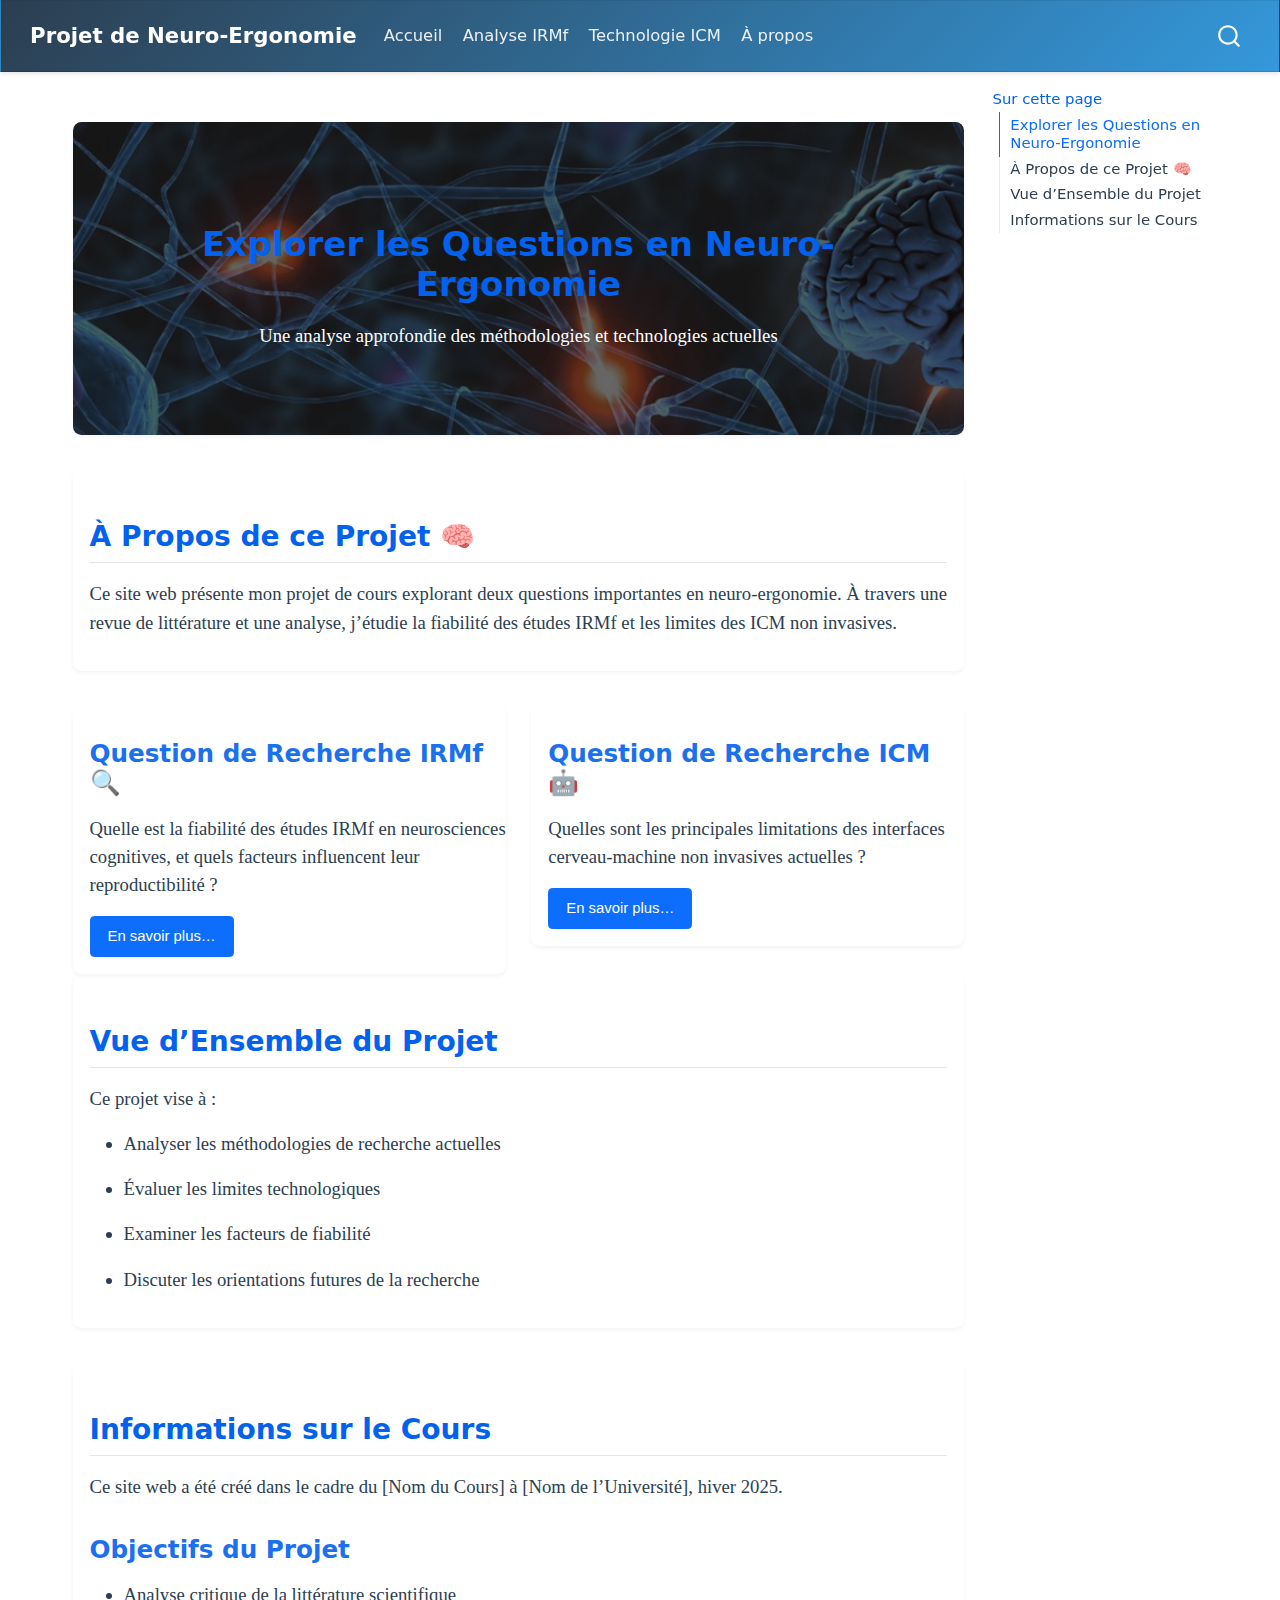
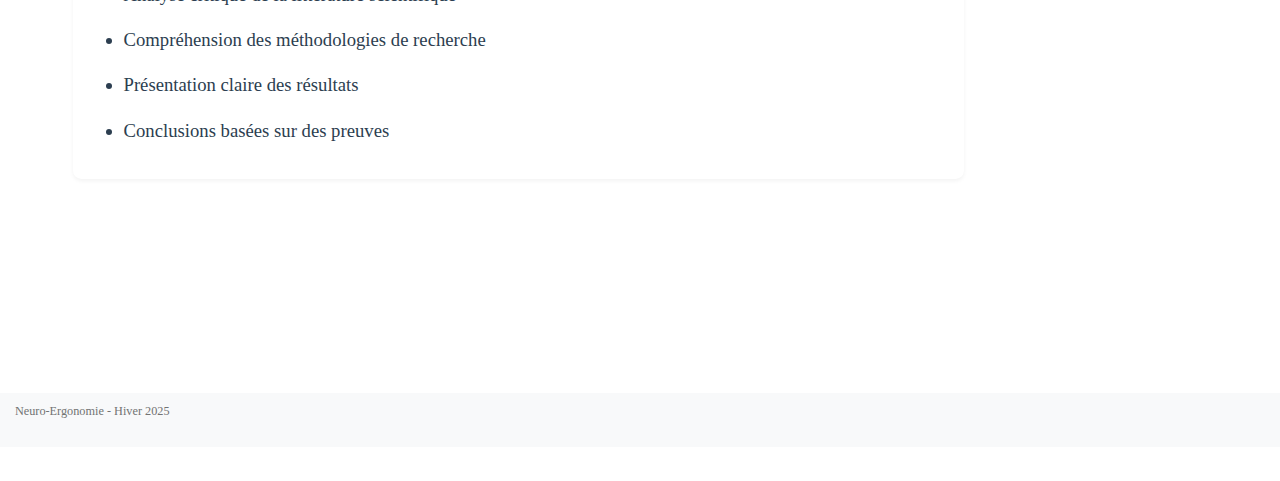
<file: docs/index.html>
<!DOCTYPE html>
<html xmlns="http://www.w3.org/1999/xhtml" lang="fr" xml:lang="fr"><head>

<meta charset="utf-8">
<meta name="generator" content="quarto-1.5.57">

<meta name="viewport" content="width=device-width, initial-scale=1.0, user-scalable=yes">


<title>Questions de Recherche en Neuro-Ergonomie – Projet de Neuro-Ergonomie</title>
<style>
code{white-space: pre-wrap;}
span.smallcaps{font-variant: small-caps;}
div.columns{display: flex; gap: min(4vw, 1.5em);}
div.column{flex: auto; overflow-x: auto;}
div.hanging-indent{margin-left: 1.5em; text-indent: -1.5em;}
ul.task-list{list-style: none;}
ul.task-list li input[type="checkbox"] {
  width: 0.8em;
  margin: 0 0.8em 0.2em -1em; /* quarto-specific, see https://github.com/quarto-dev/quarto-cli/issues/4556 */ 
  vertical-align: middle;
}
</style>


<script src="site_libs/quarto-nav/quarto-nav.js"></script>
<script src="site_libs/quarto-nav/headroom.min.js"></script>
<script src="site_libs/clipboard/clipboard.min.js"></script>
<script src="site_libs/quarto-search/autocomplete.umd.js"></script>
<script src="site_libs/quarto-search/fuse.min.js"></script>
<script src="site_libs/quarto-search/quarto-search.js"></script>
<meta name="quarto:offset" content="./">
<script src="site_libs/quarto-html/quarto.js"></script>
<script src="site_libs/quarto-html/popper.min.js"></script>
<script src="site_libs/quarto-html/tippy.umd.min.js"></script>
<script src="site_libs/quarto-html/anchor.min.js"></script>
<link href="site_libs/quarto-html/tippy.css" rel="stylesheet">
<link href="site_libs/quarto-html/quarto-syntax-highlighting.css" rel="stylesheet" id="quarto-text-highlighting-styles">
<script src="site_libs/bootstrap/bootstrap.min.js"></script>
<link href="site_libs/bootstrap/bootstrap-icons.css" rel="stylesheet">
<link href="site_libs/bootstrap/bootstrap.min.css" rel="stylesheet" id="quarto-bootstrap" data-mode="light">
<script id="quarto-search-options" type="application/json">{
  "location": "navbar",
  "copy-button": false,
  "collapse-after": 3,
  "panel-placement": "end",
  "type": "overlay",
  "limit": 50,
  "keyboard-shortcut": [
    "f",
    "/",
    "s"
  ],
  "show-item-context": false,
  "language": {
    "search-no-results-text": "Pas de résultats",
    "search-matching-documents-text": "documents trouvés",
    "search-copy-link-title": "Copier le lien vers la recherche",
    "search-hide-matches-text": "Cacher les correspondances additionnelles",
    "search-more-match-text": "correspondance de plus dans ce document",
    "search-more-matches-text": "correspondances de plus dans ce document",
    "search-clear-button-title": "Effacer",
    "search-text-placeholder": "",
    "search-detached-cancel-button-title": "Annuler",
    "search-submit-button-title": "Envoyer",
    "search-label": "Recherche"
  }
}</script>


<link rel="stylesheet" href="styles.css">
</head>

<body class="nav-fixed">

<div id="quarto-search-results"></div>
  <header id="quarto-header" class="headroom fixed-top">
    <nav class="navbar navbar-expand-lg " data-bs-theme="dark">
      <div class="navbar-container container-fluid">
      <div class="navbar-brand-container mx-auto">
    <a class="navbar-brand" href="./index.html">
    <span class="navbar-title">Projet de Neuro-Ergonomie</span>
    </a>
  </div>
            <div id="quarto-search" class="" title="Recherche"></div>
          <button class="navbar-toggler" type="button" data-bs-toggle="collapse" data-bs-target="#navbarCollapse" aria-controls="navbarCollapse" role="menu" aria-expanded="false" aria-label="Basculer la navigation" onclick="if (window.quartoToggleHeadroom) { window.quartoToggleHeadroom(); }">
  <span class="navbar-toggler-icon"></span>
</button>
          <div class="collapse navbar-collapse" id="navbarCollapse">
            <ul class="navbar-nav navbar-nav-scroll me-auto">
  <li class="nav-item">
    <a class="nav-link active" href="./index.html" aria-current="page"> 
<span class="menu-text">Accueil</span></a>
  </li>  
  <li class="nav-item">
    <a class="nav-link" href="./fmri-question.html"> 
<span class="menu-text">Analyse IRMf</span></a>
  </li>  
  <li class="nav-item">
    <a class="nav-link" href="./bci-question.html"> 
<span class="menu-text">Technologie ICM</span></a>
  </li>  
  <li class="nav-item">
    <a class="nav-link" href="./about.html"> 
<span class="menu-text">À propos</span></a>
  </li>  
</ul>
          </div> <!-- /navcollapse -->
            <div class="quarto-navbar-tools">
</div>
      </div> <!-- /container-fluid -->
    </nav>
</header>
<!-- content -->
<div id="quarto-content" class="quarto-container page-columns page-rows-contents page-layout-full page-navbar">
<!-- sidebar -->
<!-- margin-sidebar -->
    <div id="quarto-margin-sidebar" class="sidebar margin-sidebar">
        <nav id="TOC" role="doc-toc" class="toc-active">
    <h2 id="toc-title">Sur cette page</h2>
   
  <ul>
  <li><a href="#explorer-les-questions-en-neuro-ergonomie" id="toc-explorer-les-questions-en-neuro-ergonomie" class="nav-link active" data-scroll-target="#explorer-les-questions-en-neuro-ergonomie">Explorer les Questions en Neuro-Ergonomie</a></li>
  <li><a href="#à-propos-de-ce-projet" id="toc-à-propos-de-ce-projet" class="nav-link" data-scroll-target="#à-propos-de-ce-projet">À Propos de ce Projet 🧠</a></li>
  <li><a href="#vue-densemble-du-projet" id="toc-vue-densemble-du-projet" class="nav-link" data-scroll-target="#vue-densemble-du-projet">Vue d’Ensemble du Projet</a></li>
  <li><a href="#informations-sur-le-cours" id="toc-informations-sur-le-cours" class="nav-link" data-scroll-target="#informations-sur-le-cours">Informations sur le Cours</a>
  <ul class="collapse">
  <li><a href="#objectifs-du-projet" id="toc-objectifs-du-projet" class="nav-link" data-scroll-target="#objectifs-du-projet">Objectifs du Projet</a></li>
  </ul></li>
  </ul>
</nav>
    </div>
<!-- main -->
<main class="content column-page-left" id="quarto-document-content">




<p><span class="hidden"><img src="images/brain-banner.jpg" class="img-fluid"></span></p>
<section id="explorer-les-questions-en-neuro-ergonomie" class="level1 content-block" style="background: linear-gradient(rgba(0, 0, 0, 0.6), rgba(0, 0, 0, 0.6)), url('images/brain-banner.jpg'); background-size: cover; color: white; padding: 4rem 2rem; text-align: center; margin-bottom: 2rem;">
<h1>Explorer les Questions en Neuro-Ergonomie</h1>
<p>Une analyse approfondie des méthodologies et technologies actuelles</p>
</section>
<section id="à-propos-de-ce-projet" class="level2 content-block">
<h2 class="anchored" data-anchor-id="à-propos-de-ce-projet">À Propos de ce Projet 🧠</h2>
<p>Ce site web présente mon projet de cours explorant deux questions importantes en neuro-ergonomie. À travers une revue de littérature et une analyse, j’étudie la fiabilité des études IRMf et les limites des ICM non invasives.</p>
</section>
<div class="grid">
<div class="g-col-12 g-col-md-6">
<section id="question-de-recherche-irmf" class="level3 card">
<h3 class="anchored" data-anchor-id="question-de-recherche-irmf">Question de Recherche IRMf 🔍</h3>
<p>Quelle est la fiabilité des études IRMf en neurosciences cognitives, et quels facteurs influencent leur reproductibilité ?</p>
<p><a href="./fmri-question.html" class="btn btn-primary">En savoir plus…</a></p>
</section>
</div>
<div class="g-col-12 g-col-md-6">
<section id="question-de-recherche-icm" class="level3 card">
<h3 class="anchored" data-anchor-id="question-de-recherche-icm">Question de Recherche ICM 🤖</h3>
<p>Quelles sont les principales limitations des interfaces cerveau-machine non invasives actuelles ?</p>
<p><a href="./bci-question.html" class="btn btn-primary">En savoir plus…</a></p>
</section>
</div>
</div>
<section id="vue-densemble-du-projet" class="level2 content-block">
<h2 class="anchored" data-anchor-id="vue-densemble-du-projet">Vue d’Ensemble du Projet</h2>
<p>Ce projet vise à :</p>
<ul>
<li><p>Analyser les méthodologies de recherche actuelles</p></li>
<li><p>Évaluer les limites technologiques</p></li>
<li><p>Examiner les facteurs de fiabilité</p></li>
<li><p>Discuter les orientations futures de la recherche</p></li>
</ul>
</section>
<section id="informations-sur-le-cours" class="level2 content-block">
<h2 class="anchored" data-anchor-id="informations-sur-le-cours">Informations sur le Cours</h2>
<p>Ce site web a été créé dans le cadre du [Nom du Cours] à [Nom de l’Université], hiver 2025.</p>
<section id="objectifs-du-projet" class="level3">
<h3 class="anchored" data-anchor-id="objectifs-du-projet">Objectifs du Projet</h3>
<ul>
<li><p>Analyse critique de la littérature scientifique</p></li>
<li><p>Compréhension des méthodologies de recherche</p></li>
<li><p>Présentation claire des résultats</p></li>
<li><p>Conclusions basées sur des preuves</p></li>
</ul>
</section>
</section>



</main> <!-- /main -->
<script id="quarto-html-after-body" type="application/javascript">
window.document.addEventListener("DOMContentLoaded", function (event) {
  const toggleBodyColorMode = (bsSheetEl) => {
    const mode = bsSheetEl.getAttribute("data-mode");
    const bodyEl = window.document.querySelector("body");
    if (mode === "dark") {
      bodyEl.classList.add("quarto-dark");
      bodyEl.classList.remove("quarto-light");
    } else {
      bodyEl.classList.add("quarto-light");
      bodyEl.classList.remove("quarto-dark");
    }
  }
  const toggleBodyColorPrimary = () => {
    const bsSheetEl = window.document.querySelector("link#quarto-bootstrap");
    if (bsSheetEl) {
      toggleBodyColorMode(bsSheetEl);
    }
  }
  toggleBodyColorPrimary();  
  const icon = "";
  const anchorJS = new window.AnchorJS();
  anchorJS.options = {
    placement: 'right',
    icon: icon
  };
  anchorJS.add('.anchored');
  const isCodeAnnotation = (el) => {
    for (const clz of el.classList) {
      if (clz.startsWith('code-annotation-')) {                     
        return true;
      }
    }
    return false;
  }
  const onCopySuccess = function(e) {
    // button target
    const button = e.trigger;
    // don't keep focus
    button.blur();
    // flash "checked"
    button.classList.add('code-copy-button-checked');
    var currentTitle = button.getAttribute("title");
    button.setAttribute("title", "Copié");
    let tooltip;
    if (window.bootstrap) {
      button.setAttribute("data-bs-toggle", "tooltip");
      button.setAttribute("data-bs-placement", "left");
      button.setAttribute("data-bs-title", "Copié");
      tooltip = new bootstrap.Tooltip(button, 
        { trigger: "manual", 
          customClass: "code-copy-button-tooltip",
          offset: [0, -8]});
      tooltip.show();    
    }
    setTimeout(function() {
      if (tooltip) {
        tooltip.hide();
        button.removeAttribute("data-bs-title");
        button.removeAttribute("data-bs-toggle");
        button.removeAttribute("data-bs-placement");
      }
      button.setAttribute("title", currentTitle);
      button.classList.remove('code-copy-button-checked');
    }, 1000);
    // clear code selection
    e.clearSelection();
  }
  const getTextToCopy = function(trigger) {
      const codeEl = trigger.previousElementSibling.cloneNode(true);
      for (const childEl of codeEl.children) {
        if (isCodeAnnotation(childEl)) {
          childEl.remove();
        }
      }
      return codeEl.innerText;
  }
  const clipboard = new window.ClipboardJS('.code-copy-button:not([data-in-quarto-modal])', {
    text: getTextToCopy
  });
  clipboard.on('success', onCopySuccess);
  if (window.document.getElementById('quarto-embedded-source-code-modal')) {
    // For code content inside modals, clipBoardJS needs to be initialized with a container option
    // TODO: Check when it could be a function (https://github.com/zenorocha/clipboard.js/issues/860)
    const clipboardModal = new window.ClipboardJS('.code-copy-button[data-in-quarto-modal]', {
      text: getTextToCopy,
      container: window.document.getElementById('quarto-embedded-source-code-modal')
    });
    clipboardModal.on('success', onCopySuccess);
  }
    var localhostRegex = new RegExp(/^(?:http|https):\/\/localhost\:?[0-9]*\//);
    var mailtoRegex = new RegExp(/^mailto:/);
      var filterRegex = new RegExp('/' + window.location.host + '/');
    var isInternal = (href) => {
        return filterRegex.test(href) || localhostRegex.test(href) || mailtoRegex.test(href);
    }
    // Inspect non-navigation links and adorn them if external
 	var links = window.document.querySelectorAll('a[href]:not(.nav-link):not(.navbar-brand):not(.toc-action):not(.sidebar-link):not(.sidebar-item-toggle):not(.pagination-link):not(.no-external):not([aria-hidden]):not(.dropdown-item):not(.quarto-navigation-tool):not(.about-link)');
    for (var i=0; i<links.length; i++) {
      const link = links[i];
      if (!isInternal(link.href)) {
        // undo the damage that might have been done by quarto-nav.js in the case of
        // links that we want to consider external
        if (link.dataset.originalHref !== undefined) {
          link.href = link.dataset.originalHref;
        }
      }
    }
  function tippyHover(el, contentFn, onTriggerFn, onUntriggerFn) {
    const config = {
      allowHTML: true,
      maxWidth: 500,
      delay: 100,
      arrow: false,
      appendTo: function(el) {
          return el.parentElement;
      },
      interactive: true,
      interactiveBorder: 10,
      theme: 'quarto',
      placement: 'bottom-start',
    };
    if (contentFn) {
      config.content = contentFn;
    }
    if (onTriggerFn) {
      config.onTrigger = onTriggerFn;
    }
    if (onUntriggerFn) {
      config.onUntrigger = onUntriggerFn;
    }
    window.tippy(el, config); 
  }
  const noterefs = window.document.querySelectorAll('a[role="doc-noteref"]');
  for (var i=0; i<noterefs.length; i++) {
    const ref = noterefs[i];
    tippyHover(ref, function() {
      // use id or data attribute instead here
      let href = ref.getAttribute('data-footnote-href') || ref.getAttribute('href');
      try { href = new URL(href).hash; } catch {}
      const id = href.replace(/^#\/?/, "");
      const note = window.document.getElementById(id);
      if (note) {
        return note.innerHTML;
      } else {
        return "";
      }
    });
  }
  const xrefs = window.document.querySelectorAll('a.quarto-xref');
  const processXRef = (id, note) => {
    // Strip column container classes
    const stripColumnClz = (el) => {
      el.classList.remove("page-full", "page-columns");
      if (el.children) {
        for (const child of el.children) {
          stripColumnClz(child);
        }
      }
    }
    stripColumnClz(note)
    if (id === null || id.startsWith('sec-')) {
      // Special case sections, only their first couple elements
      const container = document.createElement("div");
      if (note.children && note.children.length > 2) {
        container.appendChild(note.children[0].cloneNode(true));
        for (let i = 1; i < note.children.length; i++) {
          const child = note.children[i];
          if (child.tagName === "P" && child.innerText === "") {
            continue;
          } else {
            container.appendChild(child.cloneNode(true));
            break;
          }
        }
        if (window.Quarto?.typesetMath) {
          window.Quarto.typesetMath(container);
        }
        return container.innerHTML
      } else {
        if (window.Quarto?.typesetMath) {
          window.Quarto.typesetMath(note);
        }
        return note.innerHTML;
      }
    } else {
      // Remove any anchor links if they are present
      const anchorLink = note.querySelector('a.anchorjs-link');
      if (anchorLink) {
        anchorLink.remove();
      }
      if (window.Quarto?.typesetMath) {
        window.Quarto.typesetMath(note);
      }
      // TODO in 1.5, we should make sure this works without a callout special case
      if (note.classList.contains("callout")) {
        return note.outerHTML;
      } else {
        return note.innerHTML;
      }
    }
  }
  for (var i=0; i<xrefs.length; i++) {
    const xref = xrefs[i];
    tippyHover(xref, undefined, function(instance) {
      instance.disable();
      let url = xref.getAttribute('href');
      let hash = undefined; 
      if (url.startsWith('#')) {
        hash = url;
      } else {
        try { hash = new URL(url).hash; } catch {}
      }
      if (hash) {
        const id = hash.replace(/^#\/?/, "");
        const note = window.document.getElementById(id);
        if (note !== null) {
          try {
            const html = processXRef(id, note.cloneNode(true));
            instance.setContent(html);
          } finally {
            instance.enable();
            instance.show();
          }
        } else {
          // See if we can fetch this
          fetch(url.split('#')[0])
          .then(res => res.text())
          .then(html => {
            const parser = new DOMParser();
            const htmlDoc = parser.parseFromString(html, "text/html");
            const note = htmlDoc.getElementById(id);
            if (note !== null) {
              const html = processXRef(id, note);
              instance.setContent(html);
            } 
          }).finally(() => {
            instance.enable();
            instance.show();
          });
        }
      } else {
        // See if we can fetch a full url (with no hash to target)
        // This is a special case and we should probably do some content thinning / targeting
        fetch(url)
        .then(res => res.text())
        .then(html => {
          const parser = new DOMParser();
          const htmlDoc = parser.parseFromString(html, "text/html");
          const note = htmlDoc.querySelector('main.content');
          if (note !== null) {
            // This should only happen for chapter cross references
            // (since there is no id in the URL)
            // remove the first header
            if (note.children.length > 0 && note.children[0].tagName === "HEADER") {
              note.children[0].remove();
            }
            const html = processXRef(null, note);
            instance.setContent(html);
          } 
        }).finally(() => {
          instance.enable();
          instance.show();
        });
      }
    }, function(instance) {
    });
  }
      let selectedAnnoteEl;
      const selectorForAnnotation = ( cell, annotation) => {
        let cellAttr = 'data-code-cell="' + cell + '"';
        let lineAttr = 'data-code-annotation="' +  annotation + '"';
        const selector = 'span[' + cellAttr + '][' + lineAttr + ']';
        return selector;
      }
      const selectCodeLines = (annoteEl) => {
        const doc = window.document;
        const targetCell = annoteEl.getAttribute("data-target-cell");
        const targetAnnotation = annoteEl.getAttribute("data-target-annotation");
        const annoteSpan = window.document.querySelector(selectorForAnnotation(targetCell, targetAnnotation));
        const lines = annoteSpan.getAttribute("data-code-lines").split(",");
        const lineIds = lines.map((line) => {
          return targetCell + "-" + line;
        })
        let top = null;
        let height = null;
        let parent = null;
        if (lineIds.length > 0) {
            //compute the position of the single el (top and bottom and make a div)
            const el = window.document.getElementById(lineIds[0]);
            top = el.offsetTop;
            height = el.offsetHeight;
            parent = el.parentElement.parentElement;
          if (lineIds.length > 1) {
            const lastEl = window.document.getElementById(lineIds[lineIds.length - 1]);
            const bottom = lastEl.offsetTop + lastEl.offsetHeight;
            height = bottom - top;
          }
          if (top !== null && height !== null && parent !== null) {
            // cook up a div (if necessary) and position it 
            let div = window.document.getElementById("code-annotation-line-highlight");
            if (div === null) {
              div = window.document.createElement("div");
              div.setAttribute("id", "code-annotation-line-highlight");
              div.style.position = 'absolute';
              parent.appendChild(div);
            }
            div.style.top = top - 2 + "px";
            div.style.height = height + 4 + "px";
            div.style.left = 0;
            let gutterDiv = window.document.getElementById("code-annotation-line-highlight-gutter");
            if (gutterDiv === null) {
              gutterDiv = window.document.createElement("div");
              gutterDiv.setAttribute("id", "code-annotation-line-highlight-gutter");
              gutterDiv.style.position = 'absolute';
              const codeCell = window.document.getElementById(targetCell);
              const gutter = codeCell.querySelector('.code-annotation-gutter');
              gutter.appendChild(gutterDiv);
            }
            gutterDiv.style.top = top - 2 + "px";
            gutterDiv.style.height = height + 4 + "px";
          }
          selectedAnnoteEl = annoteEl;
        }
      };
      const unselectCodeLines = () => {
        const elementsIds = ["code-annotation-line-highlight", "code-annotation-line-highlight-gutter"];
        elementsIds.forEach((elId) => {
          const div = window.document.getElementById(elId);
          if (div) {
            div.remove();
          }
        });
        selectedAnnoteEl = undefined;
      };
        // Handle positioning of the toggle
    window.addEventListener(
      "resize",
      throttle(() => {
        elRect = undefined;
        if (selectedAnnoteEl) {
          selectCodeLines(selectedAnnoteEl);
        }
      }, 10)
    );
    function throttle(fn, ms) {
    let throttle = false;
    let timer;
      return (...args) => {
        if(!throttle) { // first call gets through
            fn.apply(this, args);
            throttle = true;
        } else { // all the others get throttled
            if(timer) clearTimeout(timer); // cancel #2
            timer = setTimeout(() => {
              fn.apply(this, args);
              timer = throttle = false;
            }, ms);
        }
      };
    }
      // Attach click handler to the DT
      const annoteDls = window.document.querySelectorAll('dt[data-target-cell]');
      for (const annoteDlNode of annoteDls) {
        annoteDlNode.addEventListener('click', (event) => {
          const clickedEl = event.target;
          if (clickedEl !== selectedAnnoteEl) {
            unselectCodeLines();
            const activeEl = window.document.querySelector('dt[data-target-cell].code-annotation-active');
            if (activeEl) {
              activeEl.classList.remove('code-annotation-active');
            }
            selectCodeLines(clickedEl);
            clickedEl.classList.add('code-annotation-active');
          } else {
            // Unselect the line
            unselectCodeLines();
            clickedEl.classList.remove('code-annotation-active');
          }
        });
      }
  const findCites = (el) => {
    const parentEl = el.parentElement;
    if (parentEl) {
      const cites = parentEl.dataset.cites;
      if (cites) {
        return {
          el,
          cites: cites.split(' ')
        };
      } else {
        return findCites(el.parentElement)
      }
    } else {
      return undefined;
    }
  };
  var bibliorefs = window.document.querySelectorAll('a[role="doc-biblioref"]');
  for (var i=0; i<bibliorefs.length; i++) {
    const ref = bibliorefs[i];
    const citeInfo = findCites(ref);
    if (citeInfo) {
      tippyHover(citeInfo.el, function() {
        var popup = window.document.createElement('div');
        citeInfo.cites.forEach(function(cite) {
          var citeDiv = window.document.createElement('div');
          citeDiv.classList.add('hanging-indent');
          citeDiv.classList.add('csl-entry');
          var biblioDiv = window.document.getElementById('ref-' + cite);
          if (biblioDiv) {
            citeDiv.innerHTML = biblioDiv.innerHTML;
          }
          popup.appendChild(citeDiv);
        });
        return popup.innerHTML;
      });
    }
  }
});
</script>
</div> <!-- /content -->
<footer class="footer">
  <div class="nav-footer">
    <div class="nav-footer-left">
<p>Neuro-Ergonomie - Hiver 2025</p>
</div>   
    <div class="nav-footer-center">
      &nbsp;
    </div>
    <div class="nav-footer-right">
      &nbsp;
    </div>
  </div>
</footer>




</body></html>
</file>
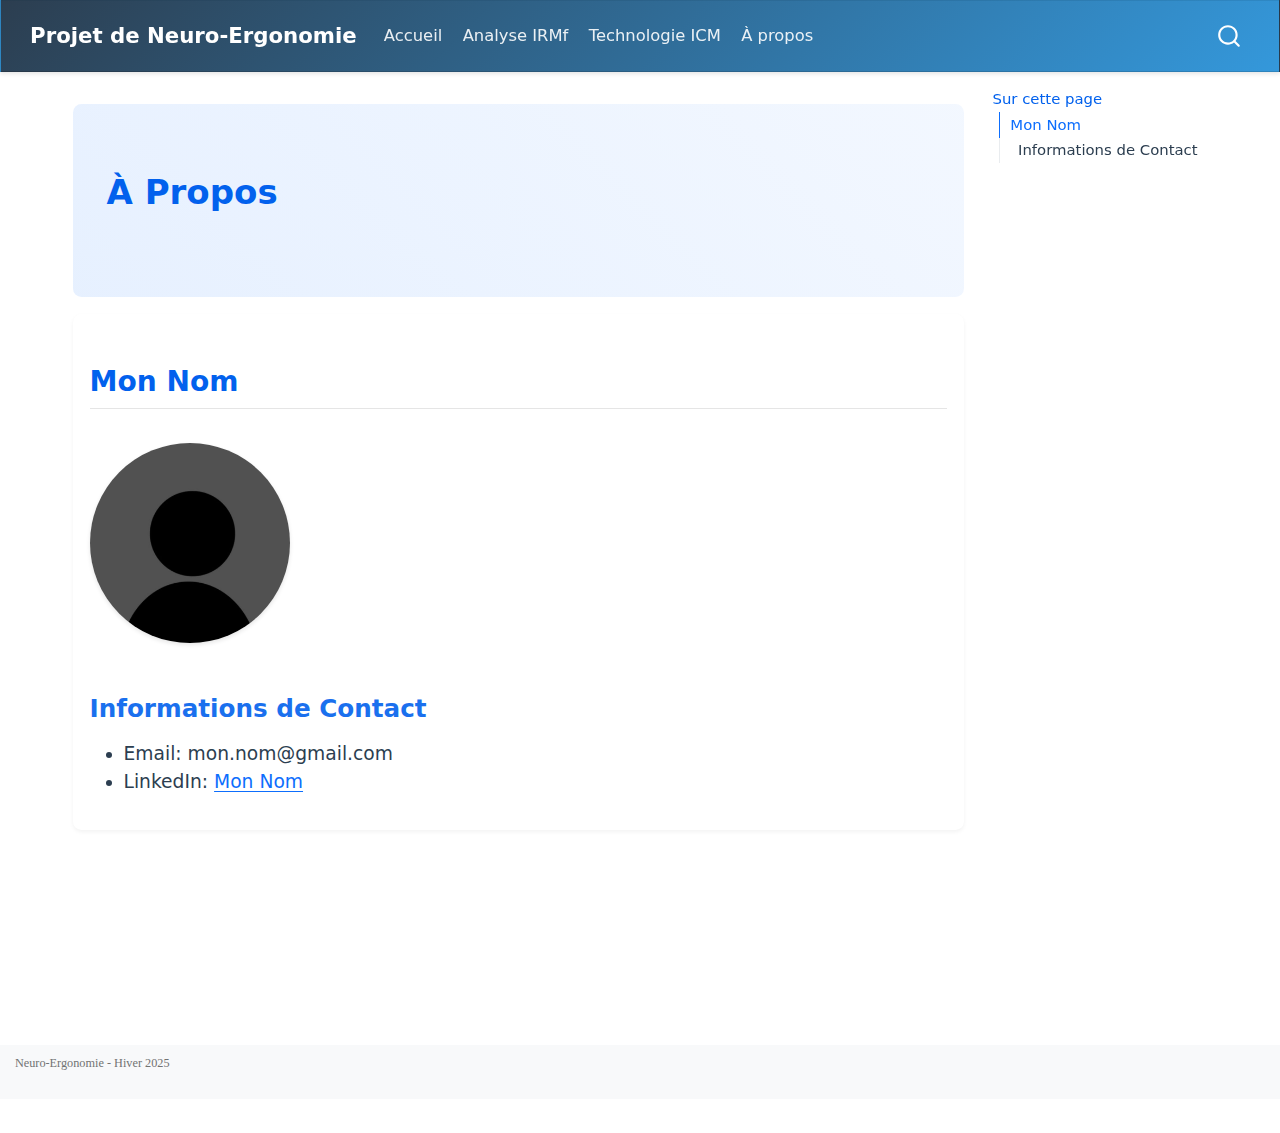
<file: docs/about.html>
<!DOCTYPE html>
<html xmlns="http://www.w3.org/1999/xhtml" lang="fr" xml:lang="fr"><head>

<meta charset="utf-8">
<meta name="generator" content="quarto-1.5.57">

<meta name="viewport" content="width=device-width, initial-scale=1.0, user-scalable=yes">


<title>À Propos – Projet de Neuro-Ergonomie</title>
<style>
code{white-space: pre-wrap;}
span.smallcaps{font-variant: small-caps;}
div.columns{display: flex; gap: min(4vw, 1.5em);}
div.column{flex: auto; overflow-x: auto;}
div.hanging-indent{margin-left: 1.5em; text-indent: -1.5em;}
ul.task-list{list-style: none;}
ul.task-list li input[type="checkbox"] {
  width: 0.8em;
  margin: 0 0.8em 0.2em -1em; /* quarto-specific, see https://github.com/quarto-dev/quarto-cli/issues/4556 */ 
  vertical-align: middle;
}
</style>


<script src="site_libs/quarto-nav/quarto-nav.js"></script>
<script src="site_libs/quarto-nav/headroom.min.js"></script>
<script src="site_libs/clipboard/clipboard.min.js"></script>
<script src="site_libs/quarto-search/autocomplete.umd.js"></script>
<script src="site_libs/quarto-search/fuse.min.js"></script>
<script src="site_libs/quarto-search/quarto-search.js"></script>
<meta name="quarto:offset" content="./">
<script src="site_libs/quarto-html/quarto.js"></script>
<script src="site_libs/quarto-html/popper.min.js"></script>
<script src="site_libs/quarto-html/tippy.umd.min.js"></script>
<script src="site_libs/quarto-html/anchor.min.js"></script>
<link href="site_libs/quarto-html/tippy.css" rel="stylesheet">
<link href="site_libs/quarto-html/quarto-syntax-highlighting.css" rel="stylesheet" id="quarto-text-highlighting-styles">
<script src="site_libs/bootstrap/bootstrap.min.js"></script>
<link href="site_libs/bootstrap/bootstrap-icons.css" rel="stylesheet">
<link href="site_libs/bootstrap/bootstrap.min.css" rel="stylesheet" id="quarto-bootstrap" data-mode="light">
<script id="quarto-search-options" type="application/json">{
  "location": "navbar",
  "copy-button": false,
  "collapse-after": 3,
  "panel-placement": "end",
  "type": "overlay",
  "limit": 50,
  "keyboard-shortcut": [
    "f",
    "/",
    "s"
  ],
  "show-item-context": false,
  "language": {
    "search-no-results-text": "Pas de résultats",
    "search-matching-documents-text": "documents trouvés",
    "search-copy-link-title": "Copier le lien vers la recherche",
    "search-hide-matches-text": "Cacher les correspondances additionnelles",
    "search-more-match-text": "correspondance de plus dans ce document",
    "search-more-matches-text": "correspondances de plus dans ce document",
    "search-clear-button-title": "Effacer",
    "search-text-placeholder": "",
    "search-detached-cancel-button-title": "Annuler",
    "search-submit-button-title": "Envoyer",
    "search-label": "Recherche"
  }
}</script>


<link rel="stylesheet" href="styles.css">
</head>

<body class="nav-fixed">

<div id="quarto-search-results"></div>
  <header id="quarto-header" class="headroom fixed-top">
    <nav class="navbar navbar-expand-lg " data-bs-theme="dark">
      <div class="navbar-container container-fluid">
      <div class="navbar-brand-container mx-auto">
    <a class="navbar-brand" href="./index.html">
    <span class="navbar-title">Projet de Neuro-Ergonomie</span>
    </a>
  </div>
            <div id="quarto-search" class="" title="Recherche"></div>
          <button class="navbar-toggler" type="button" data-bs-toggle="collapse" data-bs-target="#navbarCollapse" aria-controls="navbarCollapse" role="menu" aria-expanded="false" aria-label="Basculer la navigation" onclick="if (window.quartoToggleHeadroom) { window.quartoToggleHeadroom(); }">
  <span class="navbar-toggler-icon"></span>
</button>
          <div class="collapse navbar-collapse" id="navbarCollapse">
            <ul class="navbar-nav navbar-nav-scroll me-auto">
  <li class="nav-item">
    <a class="nav-link" href="./index.html"> 
<span class="menu-text">Accueil</span></a>
  </li>  
  <li class="nav-item">
    <a class="nav-link" href="./fmri-question.html"> 
<span class="menu-text">Analyse IRMf</span></a>
  </li>  
  <li class="nav-item">
    <a class="nav-link" href="./bci-question.html"> 
<span class="menu-text">Technologie ICM</span></a>
  </li>  
  <li class="nav-item">
    <a class="nav-link active" href="./about.html" aria-current="page"> 
<span class="menu-text">À propos</span></a>
  </li>  
</ul>
          </div> <!-- /navcollapse -->
            <div class="quarto-navbar-tools">
</div>
      </div> <!-- /container-fluid -->
    </nav>
</header>
<!-- content -->
<div id="quarto-content" class="quarto-container page-columns page-rows-contents page-layout-full page-navbar">
<!-- sidebar -->
<!-- margin-sidebar -->
    <div id="quarto-margin-sidebar" class="sidebar margin-sidebar">
        <nav id="TOC" role="doc-toc" class="toc-active">
    <h2 id="toc-title">Sur cette page</h2>
   
  <ul>
  <li><a href="#mon-nom" id="toc-mon-nom" class="nav-link active" data-scroll-target="#mon-nom">Mon Nom</a>
  <ul class="collapse">
  <li><a href="#informations-de-contact" id="toc-informations-de-contact" class="nav-link" data-scroll-target="#informations-de-contact">Informations de Contact</a></li>
  </ul></li>
  </ul>
</nav>
    </div>
<!-- main -->
<main class="content column-page-left" id="quarto-document-content">

<header id="title-block-header" class="quarto-title-block default">
<div class="quarto-title">
<h1 class="title">À Propos</h1>
</div>



<div class="quarto-title-meta column-page-left">

    
  
    
  </div>
  


</header>


<div id="about-page" class="content-block">
<section id="mon-nom" class="level2">
<h2 class="anchored" data-anchor-id="mon-nom">Mon Nom</h2>
<p><img src="./images/profile.png" class="img-fluid"></p>
<section id="informations-de-contact" class="level3">
<h3 class="anchored" data-anchor-id="informations-de-contact">Informations de Contact</h3>
<ul>
<li>Email: mon.nom@gmail.com</li>
<li>LinkedIn: <a href="https://www.linkedin.com/in/my-name">Mon Nom</a></li>
</ul>
</section>
</section>
</div>



</main> <!-- /main -->
<script id="quarto-html-after-body" type="application/javascript">
window.document.addEventListener("DOMContentLoaded", function (event) {
  const toggleBodyColorMode = (bsSheetEl) => {
    const mode = bsSheetEl.getAttribute("data-mode");
    const bodyEl = window.document.querySelector("body");
    if (mode === "dark") {
      bodyEl.classList.add("quarto-dark");
      bodyEl.classList.remove("quarto-light");
    } else {
      bodyEl.classList.add("quarto-light");
      bodyEl.classList.remove("quarto-dark");
    }
  }
  const toggleBodyColorPrimary = () => {
    const bsSheetEl = window.document.querySelector("link#quarto-bootstrap");
    if (bsSheetEl) {
      toggleBodyColorMode(bsSheetEl);
    }
  }
  toggleBodyColorPrimary();  
  const icon = "";
  const anchorJS = new window.AnchorJS();
  anchorJS.options = {
    placement: 'right',
    icon: icon
  };
  anchorJS.add('.anchored');
  const isCodeAnnotation = (el) => {
    for (const clz of el.classList) {
      if (clz.startsWith('code-annotation-')) {                     
        return true;
      }
    }
    return false;
  }
  const onCopySuccess = function(e) {
    // button target
    const button = e.trigger;
    // don't keep focus
    button.blur();
    // flash "checked"
    button.classList.add('code-copy-button-checked');
    var currentTitle = button.getAttribute("title");
    button.setAttribute("title", "Copié");
    let tooltip;
    if (window.bootstrap) {
      button.setAttribute("data-bs-toggle", "tooltip");
      button.setAttribute("data-bs-placement", "left");
      button.setAttribute("data-bs-title", "Copié");
      tooltip = new bootstrap.Tooltip(button, 
        { trigger: "manual", 
          customClass: "code-copy-button-tooltip",
          offset: [0, -8]});
      tooltip.show();    
    }
    setTimeout(function() {
      if (tooltip) {
        tooltip.hide();
        button.removeAttribute("data-bs-title");
        button.removeAttribute("data-bs-toggle");
        button.removeAttribute("data-bs-placement");
      }
      button.setAttribute("title", currentTitle);
      button.classList.remove('code-copy-button-checked');
    }, 1000);
    // clear code selection
    e.clearSelection();
  }
  const getTextToCopy = function(trigger) {
      const codeEl = trigger.previousElementSibling.cloneNode(true);
      for (const childEl of codeEl.children) {
        if (isCodeAnnotation(childEl)) {
          childEl.remove();
        }
      }
      return codeEl.innerText;
  }
  const clipboard = new window.ClipboardJS('.code-copy-button:not([data-in-quarto-modal])', {
    text: getTextToCopy
  });
  clipboard.on('success', onCopySuccess);
  if (window.document.getElementById('quarto-embedded-source-code-modal')) {
    // For code content inside modals, clipBoardJS needs to be initialized with a container option
    // TODO: Check when it could be a function (https://github.com/zenorocha/clipboard.js/issues/860)
    const clipboardModal = new window.ClipboardJS('.code-copy-button[data-in-quarto-modal]', {
      text: getTextToCopy,
      container: window.document.getElementById('quarto-embedded-source-code-modal')
    });
    clipboardModal.on('success', onCopySuccess);
  }
    var localhostRegex = new RegExp(/^(?:http|https):\/\/localhost\:?[0-9]*\//);
    var mailtoRegex = new RegExp(/^mailto:/);
      var filterRegex = new RegExp('/' + window.location.host + '/');
    var isInternal = (href) => {
        return filterRegex.test(href) || localhostRegex.test(href) || mailtoRegex.test(href);
    }
    // Inspect non-navigation links and adorn them if external
 	var links = window.document.querySelectorAll('a[href]:not(.nav-link):not(.navbar-brand):not(.toc-action):not(.sidebar-link):not(.sidebar-item-toggle):not(.pagination-link):not(.no-external):not([aria-hidden]):not(.dropdown-item):not(.quarto-navigation-tool):not(.about-link)');
    for (var i=0; i<links.length; i++) {
      const link = links[i];
      if (!isInternal(link.href)) {
        // undo the damage that might have been done by quarto-nav.js in the case of
        // links that we want to consider external
        if (link.dataset.originalHref !== undefined) {
          link.href = link.dataset.originalHref;
        }
      }
    }
  function tippyHover(el, contentFn, onTriggerFn, onUntriggerFn) {
    const config = {
      allowHTML: true,
      maxWidth: 500,
      delay: 100,
      arrow: false,
      appendTo: function(el) {
          return el.parentElement;
      },
      interactive: true,
      interactiveBorder: 10,
      theme: 'quarto',
      placement: 'bottom-start',
    };
    if (contentFn) {
      config.content = contentFn;
    }
    if (onTriggerFn) {
      config.onTrigger = onTriggerFn;
    }
    if (onUntriggerFn) {
      config.onUntrigger = onUntriggerFn;
    }
    window.tippy(el, config); 
  }
  const noterefs = window.document.querySelectorAll('a[role="doc-noteref"]');
  for (var i=0; i<noterefs.length; i++) {
    const ref = noterefs[i];
    tippyHover(ref, function() {
      // use id or data attribute instead here
      let href = ref.getAttribute('data-footnote-href') || ref.getAttribute('href');
      try { href = new URL(href).hash; } catch {}
      const id = href.replace(/^#\/?/, "");
      const note = window.document.getElementById(id);
      if (note) {
        return note.innerHTML;
      } else {
        return "";
      }
    });
  }
  const xrefs = window.document.querySelectorAll('a.quarto-xref');
  const processXRef = (id, note) => {
    // Strip column container classes
    const stripColumnClz = (el) => {
      el.classList.remove("page-full", "page-columns");
      if (el.children) {
        for (const child of el.children) {
          stripColumnClz(child);
        }
      }
    }
    stripColumnClz(note)
    if (id === null || id.startsWith('sec-')) {
      // Special case sections, only their first couple elements
      const container = document.createElement("div");
      if (note.children && note.children.length > 2) {
        container.appendChild(note.children[0].cloneNode(true));
        for (let i = 1; i < note.children.length; i++) {
          const child = note.children[i];
          if (child.tagName === "P" && child.innerText === "") {
            continue;
          } else {
            container.appendChild(child.cloneNode(true));
            break;
          }
        }
        if (window.Quarto?.typesetMath) {
          window.Quarto.typesetMath(container);
        }
        return container.innerHTML
      } else {
        if (window.Quarto?.typesetMath) {
          window.Quarto.typesetMath(note);
        }
        return note.innerHTML;
      }
    } else {
      // Remove any anchor links if they are present
      const anchorLink = note.querySelector('a.anchorjs-link');
      if (anchorLink) {
        anchorLink.remove();
      }
      if (window.Quarto?.typesetMath) {
        window.Quarto.typesetMath(note);
      }
      // TODO in 1.5, we should make sure this works without a callout special case
      if (note.classList.contains("callout")) {
        return note.outerHTML;
      } else {
        return note.innerHTML;
      }
    }
  }
  for (var i=0; i<xrefs.length; i++) {
    const xref = xrefs[i];
    tippyHover(xref, undefined, function(instance) {
      instance.disable();
      let url = xref.getAttribute('href');
      let hash = undefined; 
      if (url.startsWith('#')) {
        hash = url;
      } else {
        try { hash = new URL(url).hash; } catch {}
      }
      if (hash) {
        const id = hash.replace(/^#\/?/, "");
        const note = window.document.getElementById(id);
        if (note !== null) {
          try {
            const html = processXRef(id, note.cloneNode(true));
            instance.setContent(html);
          } finally {
            instance.enable();
            instance.show();
          }
        } else {
          // See if we can fetch this
          fetch(url.split('#')[0])
          .then(res => res.text())
          .then(html => {
            const parser = new DOMParser();
            const htmlDoc = parser.parseFromString(html, "text/html");
            const note = htmlDoc.getElementById(id);
            if (note !== null) {
              const html = processXRef(id, note);
              instance.setContent(html);
            } 
          }).finally(() => {
            instance.enable();
            instance.show();
          });
        }
      } else {
        // See if we can fetch a full url (with no hash to target)
        // This is a special case and we should probably do some content thinning / targeting
        fetch(url)
        .then(res => res.text())
        .then(html => {
          const parser = new DOMParser();
          const htmlDoc = parser.parseFromString(html, "text/html");
          const note = htmlDoc.querySelector('main.content');
          if (note !== null) {
            // This should only happen for chapter cross references
            // (since there is no id in the URL)
            // remove the first header
            if (note.children.length > 0 && note.children[0].tagName === "HEADER") {
              note.children[0].remove();
            }
            const html = processXRef(null, note);
            instance.setContent(html);
          } 
        }).finally(() => {
          instance.enable();
          instance.show();
        });
      }
    }, function(instance) {
    });
  }
      let selectedAnnoteEl;
      const selectorForAnnotation = ( cell, annotation) => {
        let cellAttr = 'data-code-cell="' + cell + '"';
        let lineAttr = 'data-code-annotation="' +  annotation + '"';
        const selector = 'span[' + cellAttr + '][' + lineAttr + ']';
        return selector;
      }
      const selectCodeLines = (annoteEl) => {
        const doc = window.document;
        const targetCell = annoteEl.getAttribute("data-target-cell");
        const targetAnnotation = annoteEl.getAttribute("data-target-annotation");
        const annoteSpan = window.document.querySelector(selectorForAnnotation(targetCell, targetAnnotation));
        const lines = annoteSpan.getAttribute("data-code-lines").split(",");
        const lineIds = lines.map((line) => {
          return targetCell + "-" + line;
        })
        let top = null;
        let height = null;
        let parent = null;
        if (lineIds.length > 0) {
            //compute the position of the single el (top and bottom and make a div)
            const el = window.document.getElementById(lineIds[0]);
            top = el.offsetTop;
            height = el.offsetHeight;
            parent = el.parentElement.parentElement;
          if (lineIds.length > 1) {
            const lastEl = window.document.getElementById(lineIds[lineIds.length - 1]);
            const bottom = lastEl.offsetTop + lastEl.offsetHeight;
            height = bottom - top;
          }
          if (top !== null && height !== null && parent !== null) {
            // cook up a div (if necessary) and position it 
            let div = window.document.getElementById("code-annotation-line-highlight");
            if (div === null) {
              div = window.document.createElement("div");
              div.setAttribute("id", "code-annotation-line-highlight");
              div.style.position = 'absolute';
              parent.appendChild(div);
            }
            div.style.top = top - 2 + "px";
            div.style.height = height + 4 + "px";
            div.style.left = 0;
            let gutterDiv = window.document.getElementById("code-annotation-line-highlight-gutter");
            if (gutterDiv === null) {
              gutterDiv = window.document.createElement("div");
              gutterDiv.setAttribute("id", "code-annotation-line-highlight-gutter");
              gutterDiv.style.position = 'absolute';
              const codeCell = window.document.getElementById(targetCell);
              const gutter = codeCell.querySelector('.code-annotation-gutter');
              gutter.appendChild(gutterDiv);
            }
            gutterDiv.style.top = top - 2 + "px";
            gutterDiv.style.height = height + 4 + "px";
          }
          selectedAnnoteEl = annoteEl;
        }
      };
      const unselectCodeLines = () => {
        const elementsIds = ["code-annotation-line-highlight", "code-annotation-line-highlight-gutter"];
        elementsIds.forEach((elId) => {
          const div = window.document.getElementById(elId);
          if (div) {
            div.remove();
          }
        });
        selectedAnnoteEl = undefined;
      };
        // Handle positioning of the toggle
    window.addEventListener(
      "resize",
      throttle(() => {
        elRect = undefined;
        if (selectedAnnoteEl) {
          selectCodeLines(selectedAnnoteEl);
        }
      }, 10)
    );
    function throttle(fn, ms) {
    let throttle = false;
    let timer;
      return (...args) => {
        if(!throttle) { // first call gets through
            fn.apply(this, args);
            throttle = true;
        } else { // all the others get throttled
            if(timer) clearTimeout(timer); // cancel #2
            timer = setTimeout(() => {
              fn.apply(this, args);
              timer = throttle = false;
            }, ms);
        }
      };
    }
      // Attach click handler to the DT
      const annoteDls = window.document.querySelectorAll('dt[data-target-cell]');
      for (const annoteDlNode of annoteDls) {
        annoteDlNode.addEventListener('click', (event) => {
          const clickedEl = event.target;
          if (clickedEl !== selectedAnnoteEl) {
            unselectCodeLines();
            const activeEl = window.document.querySelector('dt[data-target-cell].code-annotation-active');
            if (activeEl) {
              activeEl.classList.remove('code-annotation-active');
            }
            selectCodeLines(clickedEl);
            clickedEl.classList.add('code-annotation-active');
          } else {
            // Unselect the line
            unselectCodeLines();
            clickedEl.classList.remove('code-annotation-active');
          }
        });
      }
  const findCites = (el) => {
    const parentEl = el.parentElement;
    if (parentEl) {
      const cites = parentEl.dataset.cites;
      if (cites) {
        return {
          el,
          cites: cites.split(' ')
        };
      } else {
        return findCites(el.parentElement)
      }
    } else {
      return undefined;
    }
  };
  var bibliorefs = window.document.querySelectorAll('a[role="doc-biblioref"]');
  for (var i=0; i<bibliorefs.length; i++) {
    const ref = bibliorefs[i];
    const citeInfo = findCites(ref);
    if (citeInfo) {
      tippyHover(citeInfo.el, function() {
        var popup = window.document.createElement('div');
        citeInfo.cites.forEach(function(cite) {
          var citeDiv = window.document.createElement('div');
          citeDiv.classList.add('hanging-indent');
          citeDiv.classList.add('csl-entry');
          var biblioDiv = window.document.getElementById('ref-' + cite);
          if (biblioDiv) {
            citeDiv.innerHTML = biblioDiv.innerHTML;
          }
          popup.appendChild(citeDiv);
        });
        return popup.innerHTML;
      });
    }
  }
});
</script>
</div> <!-- /content -->
<footer class="footer">
  <div class="nav-footer">
    <div class="nav-footer-left">
<p>Neuro-Ergonomie - Hiver 2025</p>
</div>   
    <div class="nav-footer-center">
      &nbsp;
    </div>
    <div class="nav-footer-right">
      &nbsp;
    </div>
  </div>
</footer>




</body></html>
</file>
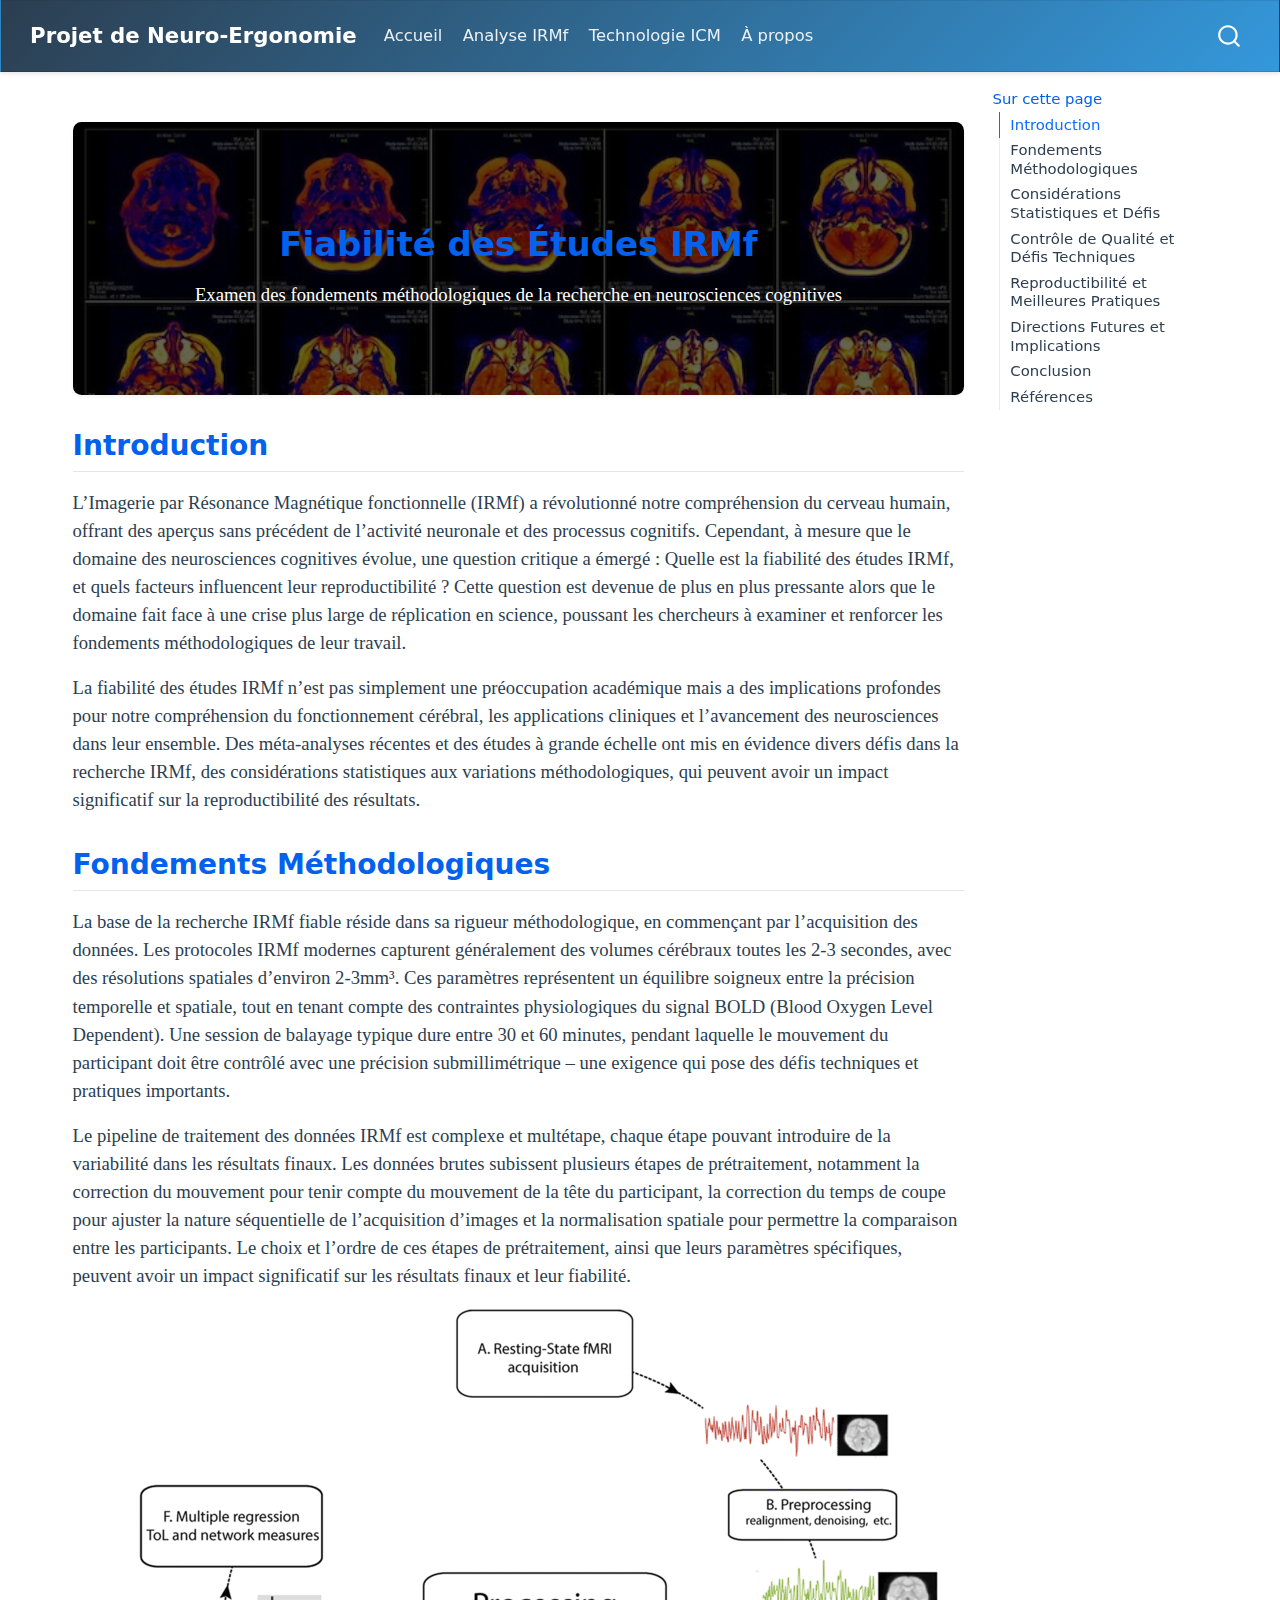
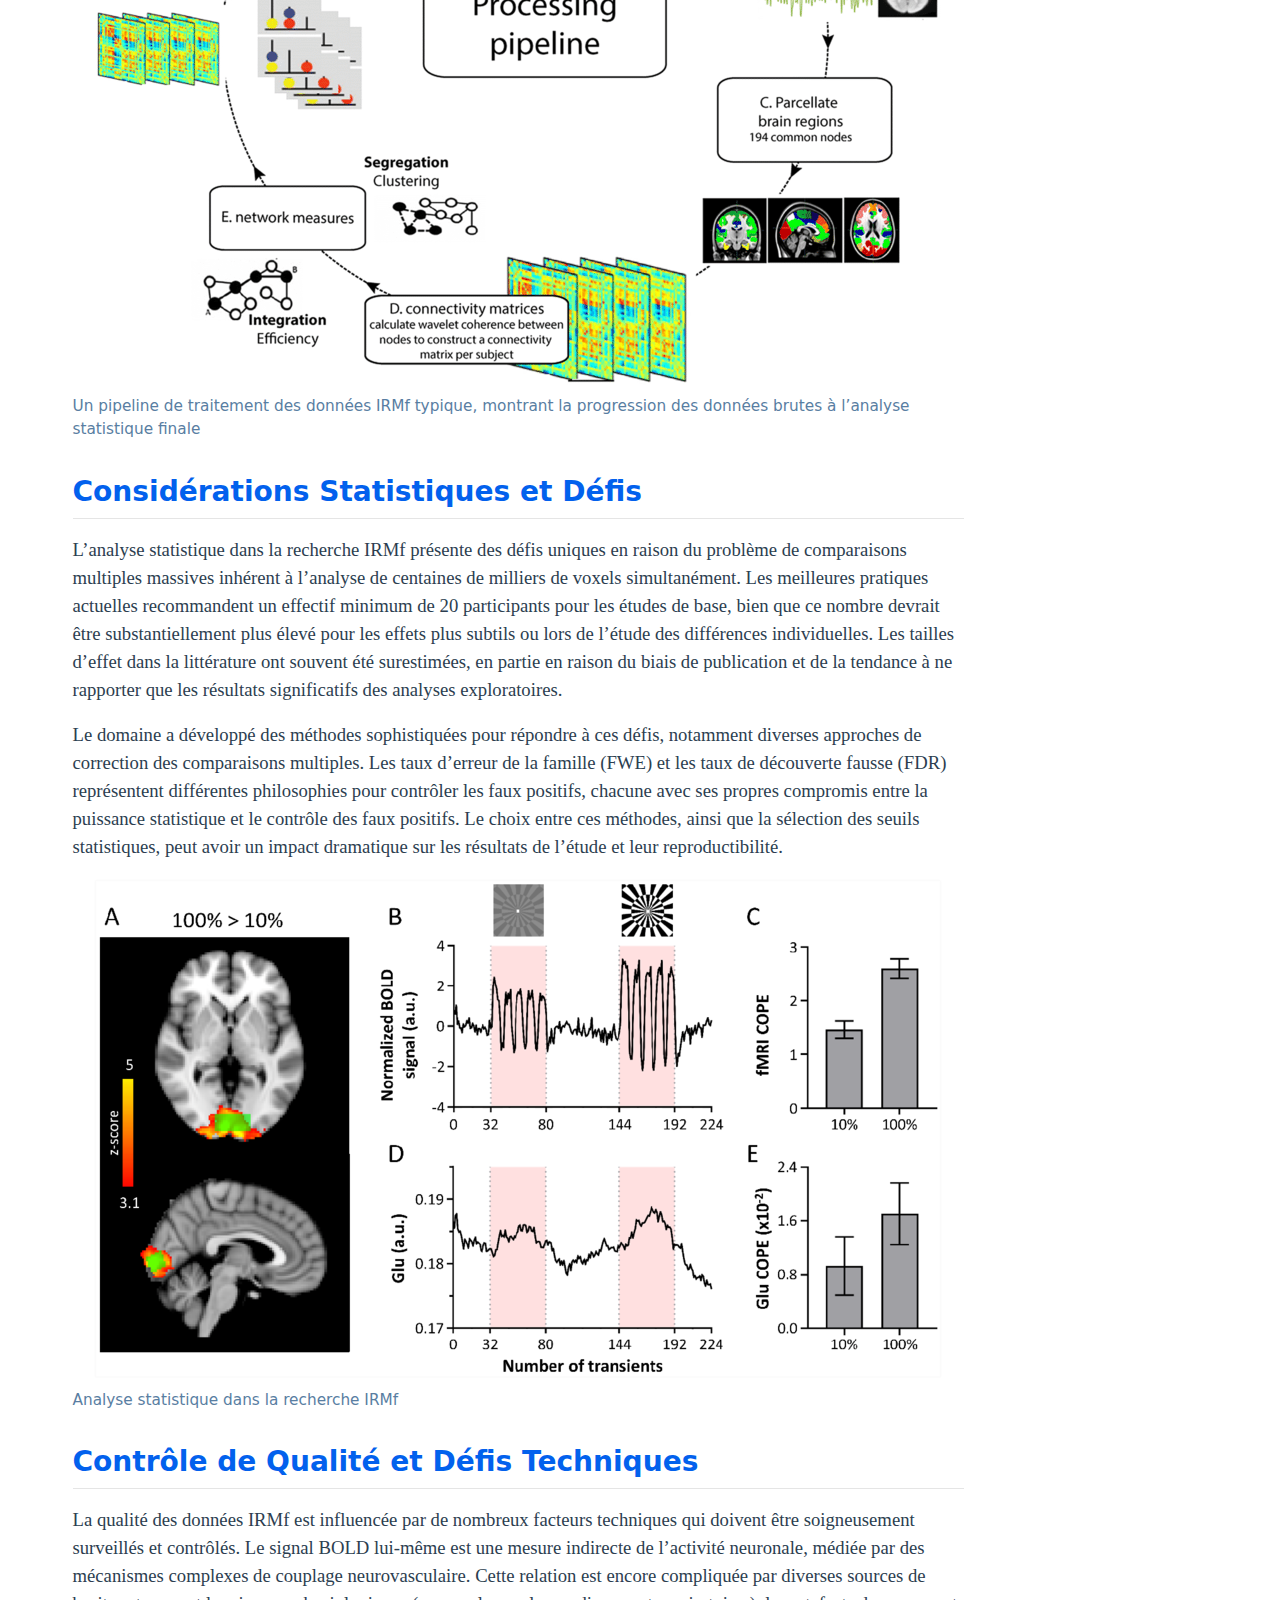
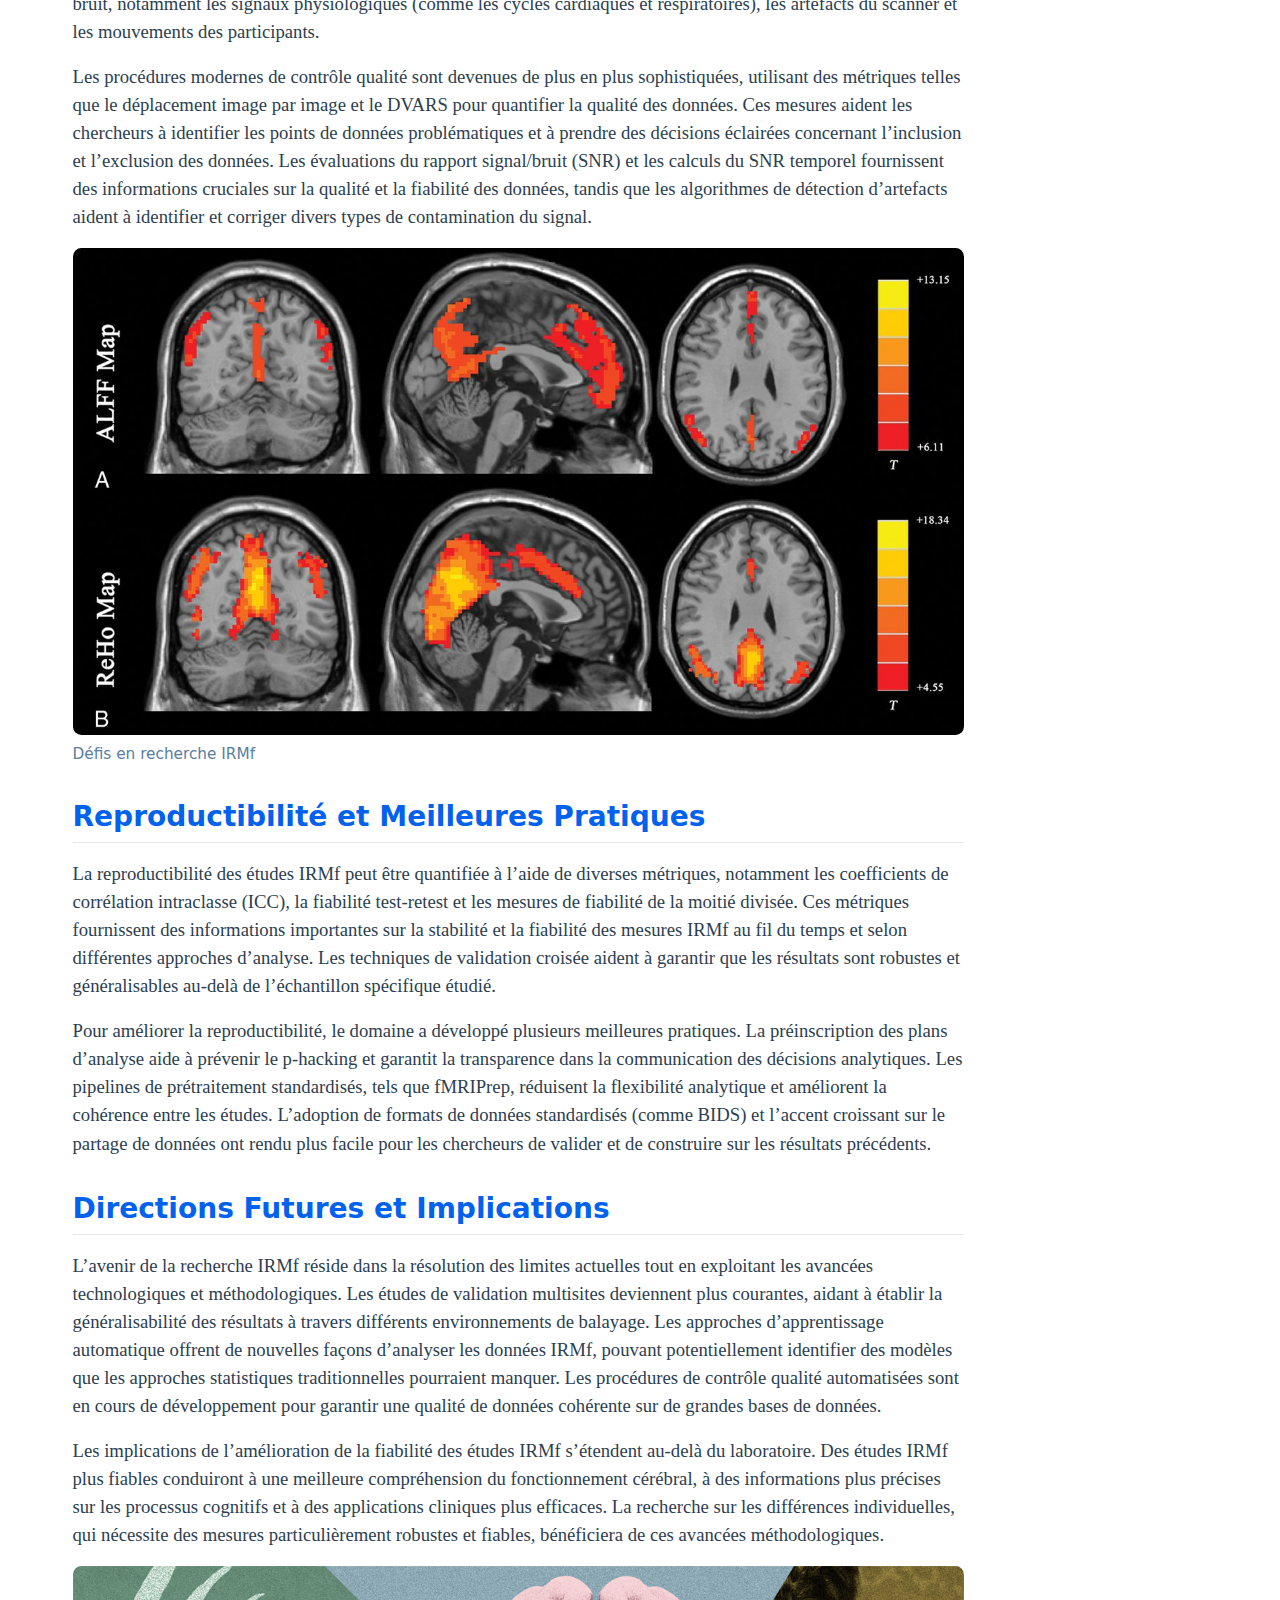
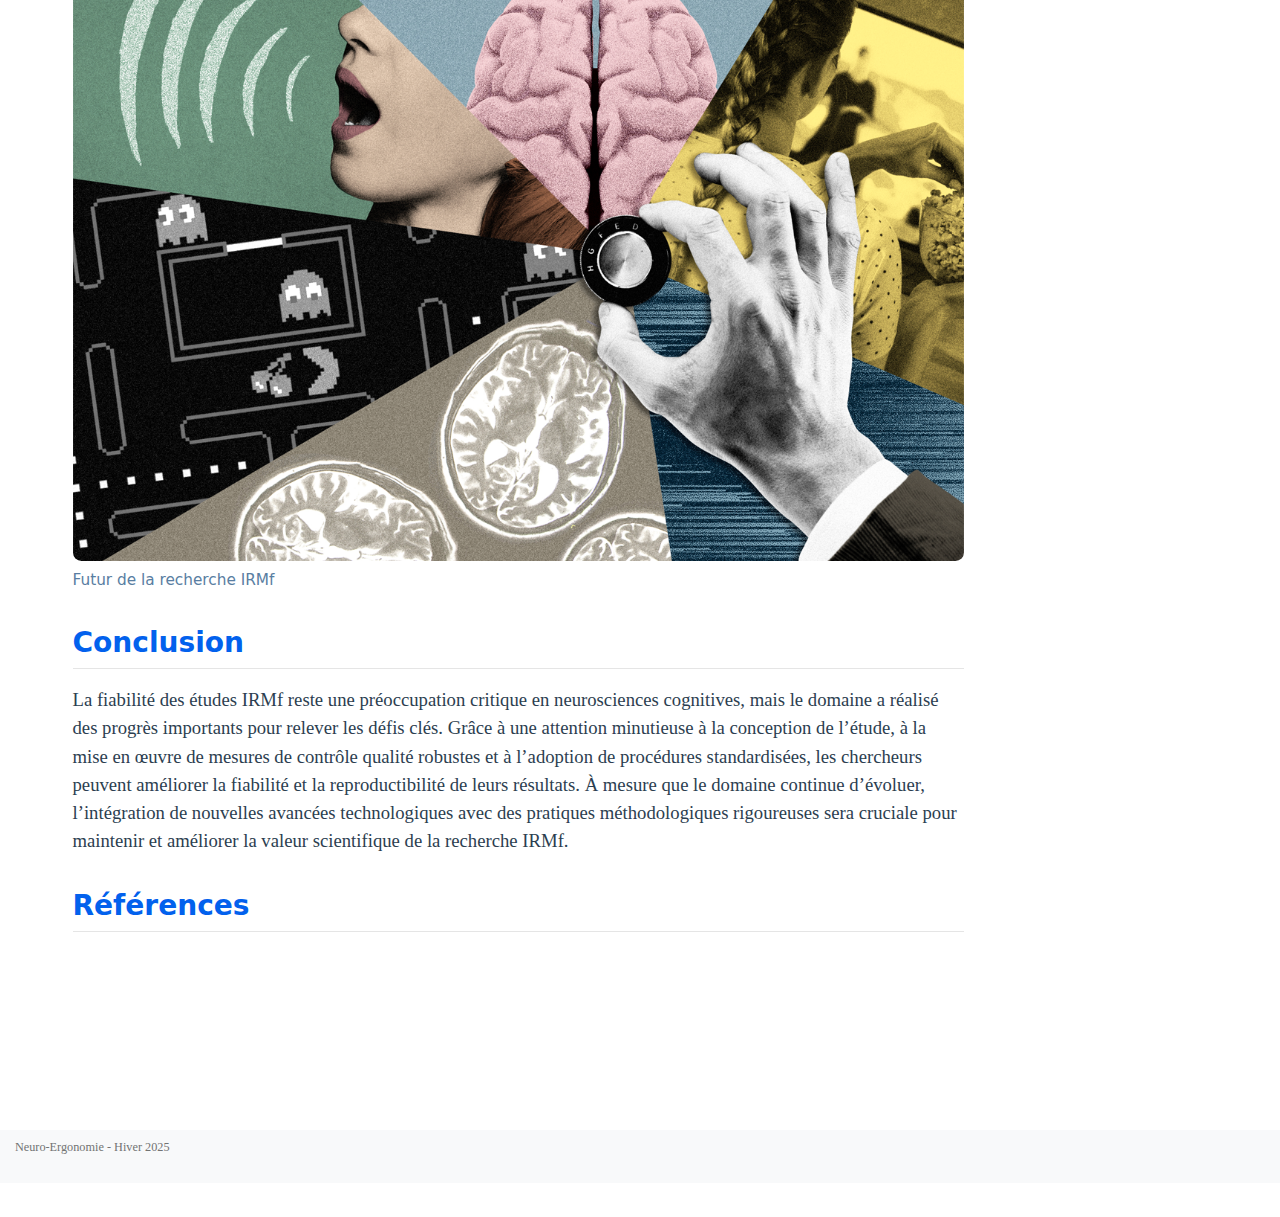
<file: docs/fmri-question.html>
<!DOCTYPE html>
<html xmlns="http://www.w3.org/1999/xhtml" lang="fr" xml:lang="fr"><head>

<meta charset="utf-8">
<meta name="generator" content="quarto-1.5.57">

<meta name="viewport" content="width=device-width, initial-scale=1.0, user-scalable=yes">


<title>Comprendre l’Analyse IRMf – Projet de Neuro-Ergonomie</title>
<style>
code{white-space: pre-wrap;}
span.smallcaps{font-variant: small-caps;}
div.columns{display: flex; gap: min(4vw, 1.5em);}
div.column{flex: auto; overflow-x: auto;}
div.hanging-indent{margin-left: 1.5em; text-indent: -1.5em;}
ul.task-list{list-style: none;}
ul.task-list li input[type="checkbox"] {
  width: 0.8em;
  margin: 0 0.8em 0.2em -1em; /* quarto-specific, see https://github.com/quarto-dev/quarto-cli/issues/4556 */ 
  vertical-align: middle;
}
</style>


<script src="site_libs/quarto-nav/quarto-nav.js"></script>
<script src="site_libs/quarto-nav/headroom.min.js"></script>
<script src="site_libs/clipboard/clipboard.min.js"></script>
<script src="site_libs/quarto-search/autocomplete.umd.js"></script>
<script src="site_libs/quarto-search/fuse.min.js"></script>
<script src="site_libs/quarto-search/quarto-search.js"></script>
<meta name="quarto:offset" content="./">
<script src="site_libs/quarto-html/quarto.js"></script>
<script src="site_libs/quarto-html/popper.min.js"></script>
<script src="site_libs/quarto-html/tippy.umd.min.js"></script>
<script src="site_libs/quarto-html/anchor.min.js"></script>
<link href="site_libs/quarto-html/tippy.css" rel="stylesheet">
<link href="site_libs/quarto-html/quarto-syntax-highlighting.css" rel="stylesheet" id="quarto-text-highlighting-styles">
<script src="site_libs/bootstrap/bootstrap.min.js"></script>
<link href="site_libs/bootstrap/bootstrap-icons.css" rel="stylesheet">
<link href="site_libs/bootstrap/bootstrap.min.css" rel="stylesheet" id="quarto-bootstrap" data-mode="light">
<script id="quarto-search-options" type="application/json">{
  "location": "navbar",
  "copy-button": false,
  "collapse-after": 3,
  "panel-placement": "end",
  "type": "overlay",
  "limit": 50,
  "keyboard-shortcut": [
    "f",
    "/",
    "s"
  ],
  "show-item-context": false,
  "language": {
    "search-no-results-text": "Pas de résultats",
    "search-matching-documents-text": "documents trouvés",
    "search-copy-link-title": "Copier le lien vers la recherche",
    "search-hide-matches-text": "Cacher les correspondances additionnelles",
    "search-more-match-text": "correspondance de plus dans ce document",
    "search-more-matches-text": "correspondances de plus dans ce document",
    "search-clear-button-title": "Effacer",
    "search-text-placeholder": "",
    "search-detached-cancel-button-title": "Annuler",
    "search-submit-button-title": "Envoyer",
    "search-label": "Recherche"
  }
}</script>


<link rel="stylesheet" href="styles.css">
</head>

<body class="nav-fixed">

<div id="quarto-search-results"></div>
  <header id="quarto-header" class="headroom fixed-top">
    <nav class="navbar navbar-expand-lg " data-bs-theme="dark">
      <div class="navbar-container container-fluid">
      <div class="navbar-brand-container mx-auto">
    <a class="navbar-brand" href="./index.html">
    <span class="navbar-title">Projet de Neuro-Ergonomie</span>
    </a>
  </div>
            <div id="quarto-search" class="" title="Recherche"></div>
          <button class="navbar-toggler" type="button" data-bs-toggle="collapse" data-bs-target="#navbarCollapse" aria-controls="navbarCollapse" role="menu" aria-expanded="false" aria-label="Basculer la navigation" onclick="if (window.quartoToggleHeadroom) { window.quartoToggleHeadroom(); }">
  <span class="navbar-toggler-icon"></span>
</button>
          <div class="collapse navbar-collapse" id="navbarCollapse">
            <ul class="navbar-nav navbar-nav-scroll me-auto">
  <li class="nav-item">
    <a class="nav-link" href="./index.html"> 
<span class="menu-text">Accueil</span></a>
  </li>  
  <li class="nav-item">
    <a class="nav-link active" href="./fmri-question.html" aria-current="page"> 
<span class="menu-text">Analyse IRMf</span></a>
  </li>  
  <li class="nav-item">
    <a class="nav-link" href="./bci-question.html"> 
<span class="menu-text">Technologie ICM</span></a>
  </li>  
  <li class="nav-item">
    <a class="nav-link" href="./about.html"> 
<span class="menu-text">À propos</span></a>
  </li>  
</ul>
          </div> <!-- /navcollapse -->
            <div class="quarto-navbar-tools">
</div>
      </div> <!-- /container-fluid -->
    </nav>
</header>
<!-- content -->
<div id="quarto-content" class="quarto-container page-columns page-rows-contents page-layout-full page-navbar">
<!-- sidebar -->
<!-- margin-sidebar -->
    <div id="quarto-margin-sidebar" class="sidebar margin-sidebar">
        <nav id="TOC" role="doc-toc" class="toc-active">
    <h2 id="toc-title">Sur cette page</h2>
   
  <ul>
  <li><a href="#introduction" id="toc-introduction" class="nav-link active" data-scroll-target="#introduction">Introduction</a></li>
  <li><a href="#fondements-méthodologiques" id="toc-fondements-méthodologiques" class="nav-link" data-scroll-target="#fondements-méthodologiques">Fondements Méthodologiques</a></li>
  <li><a href="#considérations-statistiques-et-défis" id="toc-considérations-statistiques-et-défis" class="nav-link" data-scroll-target="#considérations-statistiques-et-défis">Considérations Statistiques et Défis</a></li>
  <li><a href="#contrôle-de-qualité-et-défis-techniques" id="toc-contrôle-de-qualité-et-défis-techniques" class="nav-link" data-scroll-target="#contrôle-de-qualité-et-défis-techniques">Contrôle de Qualité et Défis Techniques</a></li>
  <li><a href="#reproductibilité-et-meilleures-pratiques" id="toc-reproductibilité-et-meilleures-pratiques" class="nav-link" data-scroll-target="#reproductibilité-et-meilleures-pratiques">Reproductibilité et Meilleures Pratiques</a></li>
  <li><a href="#directions-futures-et-implications" id="toc-directions-futures-et-implications" class="nav-link" data-scroll-target="#directions-futures-et-implications">Directions Futures et Implications</a></li>
  <li><a href="#conclusion" id="toc-conclusion" class="nav-link" data-scroll-target="#conclusion">Conclusion</a></li>
  <li><a href="#références" id="toc-références" class="nav-link" data-scroll-target="#références">Références</a></li>
  </ul>
</nav>
    </div>
<!-- main -->
<main class="content column-page-left" id="quarto-document-content">




<!-- Hidden image to ensure it gets copied to output -->
<p><img src="images/fmri-banner.png" class="hidden img-fluid" style="display: none;"></p>
<section id="reliability-of-fmri-studies" class="level1 unlisted content-block" style="background: linear-gradient(rgba(0, 0, 0, 0.6), rgba(0, 0, 0, 0.6)), url('./images/fmri-banner.png'); background-size: cover; color: white; padding: 4rem 2rem; text-align: center; margin-bottom: 2rem;">
<h1 class="unlisted">Fiabilité des Études IRMf</h1>
<p>Examen des fondements méthodologiques de la recherche en neurosciences cognitives</p>
</section>
<section id="introduction" class="level2">
<h2 class="anchored" data-anchor-id="introduction">Introduction</h2>
<p>L’Imagerie par Résonance Magnétique fonctionnelle (IRMf) a révolutionné notre compréhension du cerveau humain, offrant des aperçus sans précédent de l’activité neuronale et des processus cognitifs. Cependant, à mesure que le domaine des neurosciences cognitives évolue, une question critique a émergé : Quelle est la fiabilité des études IRMf, et quels facteurs influencent leur reproductibilité ? Cette question est devenue de plus en plus pressante alors que le domaine fait face à une crise plus large de réplication en science, poussant les chercheurs à examiner et renforcer les fondements méthodologiques de leur travail.</p>
<p>La fiabilité des études IRMf n’est pas simplement une préoccupation académique mais a des implications profondes pour notre compréhension du fonctionnement cérébral, les applications cliniques et l’avancement des neurosciences dans leur ensemble. Des méta-analyses récentes et des études à grande échelle ont mis en évidence divers défis dans la recherche IRMf, des considérations statistiques aux variations méthodologiques, qui peuvent avoir un impact significatif sur la reproductibilité des résultats.</p>
</section>
<section id="fondements-méthodologiques" class="level2">
<h2 class="anchored" data-anchor-id="fondements-méthodologiques">Fondements Méthodologiques</h2>
<p>La base de la recherche IRMf fiable réside dans sa rigueur méthodologique, en commençant par l’acquisition des données. Les protocoles IRMf modernes capturent généralement des volumes cérébraux toutes les 2-3 secondes, avec des résolutions spatiales d’environ 2-3mm³. Ces paramètres représentent un équilibre soigneux entre la précision temporelle et spatiale, tout en tenant compte des contraintes physiologiques du signal BOLD (Blood Oxygen Level Dependent). Une session de balayage typique dure entre 30 et 60 minutes, pendant laquelle le mouvement du participant doit être contrôlé avec une précision submillimétrique – une exigence qui pose des défis techniques et pratiques importants.</p>
<p>Le pipeline de traitement des données IRMf est complexe et multétape, chaque étape pouvant introduire de la variabilité dans les résultats finaux. Les données brutes subissent plusieurs étapes de prétraitement, notamment la correction du mouvement pour tenir compte du mouvement de la tête du participant, la correction du temps de coupe pour ajuster la nature séquentielle de l’acquisition d’images et la normalisation spatiale pour permettre la comparaison entre les participants. Le choix et l’ordre de ces étapes de prétraitement, ainsi que leurs paramètres spécifiques, peuvent avoir un impact significatif sur les résultats finaux et leur fiabilité.</p>
<div class="quarto-figure quarto-figure-center">
<figure class="figure">
<p><img src="images/fmri-pipeline.png" class="img-fluid figure-img"></p>
<figcaption>Un pipeline de traitement des données IRMf typique, montrant la progression des données brutes à l’analyse statistique finale</figcaption>
</figure>
</div>
</section>
<section id="considérations-statistiques-et-défis" class="level2">
<h2 class="anchored" data-anchor-id="considérations-statistiques-et-défis">Considérations Statistiques et Défis</h2>
<p>L’analyse statistique dans la recherche IRMf présente des défis uniques en raison du problème de comparaisons multiples massives inhérent à l’analyse de centaines de milliers de voxels simultanément. Les meilleures pratiques actuelles recommandent un effectif minimum de 20 participants pour les études de base, bien que ce nombre devrait être substantiellement plus élevé pour les effets plus subtils ou lors de l’étude des différences individuelles. Les tailles d’effet dans la littérature ont souvent été surestimées, en partie en raison du biais de publication et de la tendance à ne rapporter que les résultats significatifs des analyses exploratoires.</p>
<p>Le domaine a développé des méthodes sophistiquées pour répondre à ces défis, notamment diverses approches de correction des comparaisons multiples. Les taux d’erreur de la famille (FWE) et les taux de découverte fausse (FDR) représentent différentes philosophies pour contrôler les faux positifs, chacune avec ses propres compromis entre la puissance statistique et le contrôle des faux positifs. Le choix entre ces méthodes, ainsi que la sélection des seuils statistiques, peut avoir un impact dramatique sur les résultats de l’étude et leur reproductibilité.</p>
<div class="quarto-figure quarto-figure-center">
<figure class="figure">
<p><img src="images/fmri-stats.png" class="img-fluid figure-img"></p>
<figcaption>Analyse statistique dans la recherche IRMf</figcaption>
</figure>
</div>
</section>
<section id="contrôle-de-qualité-et-défis-techniques" class="level2">
<h2 class="anchored" data-anchor-id="contrôle-de-qualité-et-défis-techniques">Contrôle de Qualité et Défis Techniques</h2>
<p>La qualité des données IRMf est influencée par de nombreux facteurs techniques qui doivent être soigneusement surveillés et contrôlés. Le signal BOLD lui-même est une mesure indirecte de l’activité neuronale, médiée par des mécanismes complexes de couplage neurovasculaire. Cette relation est encore compliquée par diverses sources de bruit, notamment les signaux physiologiques (comme les cycles cardiaques et respiratoires), les artefacts du scanner et les mouvements des participants.</p>
<p>Les procédures modernes de contrôle qualité sont devenues de plus en plus sophistiquées, utilisant des métriques telles que le déplacement image par image et le DVARS pour quantifier la qualité des données. Ces mesures aident les chercheurs à identifier les points de données problématiques et à prendre des décisions éclairées concernant l’inclusion et l’exclusion des données. Les évaluations du rapport signal/bruit (SNR) et les calculs du SNR temporel fournissent des informations cruciales sur la qualité et la fiabilité des données, tandis que les algorithmes de détection d’artefacts aident à identifier et corriger divers types de contamination du signal.</p>
<div class="quarto-figure quarto-figure-center">
<figure class="figure">
<p><img src="images/fmri-challenges.png" class="img-fluid figure-img"></p>
<figcaption>Défis en recherche IRMf</figcaption>
</figure>
</div>
</section>
<section id="reproductibilité-et-meilleures-pratiques" class="level2">
<h2 class="anchored" data-anchor-id="reproductibilité-et-meilleures-pratiques">Reproductibilité et Meilleures Pratiques</h2>
<p>La reproductibilité des études IRMf peut être quantifiée à l’aide de diverses métriques, notamment les coefficients de corrélation intraclasse (ICC), la fiabilité test-retest et les mesures de fiabilité de la moitié divisée. Ces métriques fournissent des informations importantes sur la stabilité et la fiabilité des mesures IRMf au fil du temps et selon différentes approches d’analyse. Les techniques de validation croisée aident à garantir que les résultats sont robustes et généralisables au-delà de l’échantillon spécifique étudié.</p>
<p>Pour améliorer la reproductibilité, le domaine a développé plusieurs meilleures pratiques. La préinscription des plans d’analyse aide à prévenir le p-hacking et garantit la transparence dans la communication des décisions analytiques. Les pipelines de prétraitement standardisés, tels que fMRIPrep, réduisent la flexibilité analytique et améliorent la cohérence entre les études. L’adoption de formats de données standardisés (comme BIDS) et l’accent croissant sur le partage de données ont rendu plus facile pour les chercheurs de valider et de construire sur les résultats précédents.</p>
</section>
<section id="directions-futures-et-implications" class="level2">
<h2 class="anchored" data-anchor-id="directions-futures-et-implications">Directions Futures et Implications</h2>
<p>L’avenir de la recherche IRMf réside dans la résolution des limites actuelles tout en exploitant les avancées technologiques et méthodologiques. Les études de validation multisites deviennent plus courantes, aidant à établir la généralisabilité des résultats à travers différents environnements de balayage. Les approches d’apprentissage automatique offrent de nouvelles façons d’analyser les données IRMf, pouvant potentiellement identifier des modèles que les approches statistiques traditionnelles pourraient manquer. Les procédures de contrôle qualité automatisées sont en cours de développement pour garantir une qualité de données cohérente sur de grandes bases de données.</p>
<p>Les implications de l’amélioration de la fiabilité des études IRMf s’étendent au-delà du laboratoire. Des études IRMf plus fiables conduiront à une meilleure compréhension du fonctionnement cérébral, à des informations plus précises sur les processus cognitifs et à des applications cliniques plus efficaces. La recherche sur les différences individuelles, qui nécessite des mesures particulièrement robustes et fiables, bénéficiera de ces avancées méthodologiques.</p>
<div class="quarto-figure quarto-figure-center">
<figure class="figure">
<p><img src="images/fmri-future.webp" class="img-fluid figure-img"></p>
<figcaption>Futur de la recherche IRMf</figcaption>
</figure>
</div>
</section>
<section id="conclusion" class="level2">
<h2 class="anchored" data-anchor-id="conclusion">Conclusion</h2>
<p>La fiabilité des études IRMf reste une préoccupation critique en neurosciences cognitives, mais le domaine a réalisé des progrès importants pour relever les défis clés. Grâce à une attention minutieuse à la conception de l’étude, à la mise en œuvre de mesures de contrôle qualité robustes et à l’adoption de procédures standardisées, les chercheurs peuvent améliorer la fiabilité et la reproductibilité de leurs résultats. À mesure que le domaine continue d’évoluer, l’intégration de nouvelles avancées technologiques avec des pratiques méthodologiques rigoureuses sera cruciale pour maintenir et améliorer la valeur scientifique de la recherche IRMf.</p>
</section>
<section id="références" class="level2">
<h2 class="anchored" data-anchor-id="références">Références</h2>


</section>

</main> <!-- /main -->
<script id="quarto-html-after-body" type="application/javascript">
window.document.addEventListener("DOMContentLoaded", function (event) {
  const toggleBodyColorMode = (bsSheetEl) => {
    const mode = bsSheetEl.getAttribute("data-mode");
    const bodyEl = window.document.querySelector("body");
    if (mode === "dark") {
      bodyEl.classList.add("quarto-dark");
      bodyEl.classList.remove("quarto-light");
    } else {
      bodyEl.classList.add("quarto-light");
      bodyEl.classList.remove("quarto-dark");
    }
  }
  const toggleBodyColorPrimary = () => {
    const bsSheetEl = window.document.querySelector("link#quarto-bootstrap");
    if (bsSheetEl) {
      toggleBodyColorMode(bsSheetEl);
    }
  }
  toggleBodyColorPrimary();  
  const icon = "";
  const anchorJS = new window.AnchorJS();
  anchorJS.options = {
    placement: 'right',
    icon: icon
  };
  anchorJS.add('.anchored');
  const isCodeAnnotation = (el) => {
    for (const clz of el.classList) {
      if (clz.startsWith('code-annotation-')) {                     
        return true;
      }
    }
    return false;
  }
  const onCopySuccess = function(e) {
    // button target
    const button = e.trigger;
    // don't keep focus
    button.blur();
    // flash "checked"
    button.classList.add('code-copy-button-checked');
    var currentTitle = button.getAttribute("title");
    button.setAttribute("title", "Copié");
    let tooltip;
    if (window.bootstrap) {
      button.setAttribute("data-bs-toggle", "tooltip");
      button.setAttribute("data-bs-placement", "left");
      button.setAttribute("data-bs-title", "Copié");
      tooltip = new bootstrap.Tooltip(button, 
        { trigger: "manual", 
          customClass: "code-copy-button-tooltip",
          offset: [0, -8]});
      tooltip.show();    
    }
    setTimeout(function() {
      if (tooltip) {
        tooltip.hide();
        button.removeAttribute("data-bs-title");
        button.removeAttribute("data-bs-toggle");
        button.removeAttribute("data-bs-placement");
      }
      button.setAttribute("title", currentTitle);
      button.classList.remove('code-copy-button-checked');
    }, 1000);
    // clear code selection
    e.clearSelection();
  }
  const getTextToCopy = function(trigger) {
      const codeEl = trigger.previousElementSibling.cloneNode(true);
      for (const childEl of codeEl.children) {
        if (isCodeAnnotation(childEl)) {
          childEl.remove();
        }
      }
      return codeEl.innerText;
  }
  const clipboard = new window.ClipboardJS('.code-copy-button:not([data-in-quarto-modal])', {
    text: getTextToCopy
  });
  clipboard.on('success', onCopySuccess);
  if (window.document.getElementById('quarto-embedded-source-code-modal')) {
    // For code content inside modals, clipBoardJS needs to be initialized with a container option
    // TODO: Check when it could be a function (https://github.com/zenorocha/clipboard.js/issues/860)
    const clipboardModal = new window.ClipboardJS('.code-copy-button[data-in-quarto-modal]', {
      text: getTextToCopy,
      container: window.document.getElementById('quarto-embedded-source-code-modal')
    });
    clipboardModal.on('success', onCopySuccess);
  }
    var localhostRegex = new RegExp(/^(?:http|https):\/\/localhost\:?[0-9]*\//);
    var mailtoRegex = new RegExp(/^mailto:/);
      var filterRegex = new RegExp('/' + window.location.host + '/');
    var isInternal = (href) => {
        return filterRegex.test(href) || localhostRegex.test(href) || mailtoRegex.test(href);
    }
    // Inspect non-navigation links and adorn them if external
 	var links = window.document.querySelectorAll('a[href]:not(.nav-link):not(.navbar-brand):not(.toc-action):not(.sidebar-link):not(.sidebar-item-toggle):not(.pagination-link):not(.no-external):not([aria-hidden]):not(.dropdown-item):not(.quarto-navigation-tool):not(.about-link)');
    for (var i=0; i<links.length; i++) {
      const link = links[i];
      if (!isInternal(link.href)) {
        // undo the damage that might have been done by quarto-nav.js in the case of
        // links that we want to consider external
        if (link.dataset.originalHref !== undefined) {
          link.href = link.dataset.originalHref;
        }
      }
    }
  function tippyHover(el, contentFn, onTriggerFn, onUntriggerFn) {
    const config = {
      allowHTML: true,
      maxWidth: 500,
      delay: 100,
      arrow: false,
      appendTo: function(el) {
          return el.parentElement;
      },
      interactive: true,
      interactiveBorder: 10,
      theme: 'quarto',
      placement: 'bottom-start',
    };
    if (contentFn) {
      config.content = contentFn;
    }
    if (onTriggerFn) {
      config.onTrigger = onTriggerFn;
    }
    if (onUntriggerFn) {
      config.onUntrigger = onUntriggerFn;
    }
    window.tippy(el, config); 
  }
  const noterefs = window.document.querySelectorAll('a[role="doc-noteref"]');
  for (var i=0; i<noterefs.length; i++) {
    const ref = noterefs[i];
    tippyHover(ref, function() {
      // use id or data attribute instead here
      let href = ref.getAttribute('data-footnote-href') || ref.getAttribute('href');
      try { href = new URL(href).hash; } catch {}
      const id = href.replace(/^#\/?/, "");
      const note = window.document.getElementById(id);
      if (note) {
        return note.innerHTML;
      } else {
        return "";
      }
    });
  }
  const xrefs = window.document.querySelectorAll('a.quarto-xref');
  const processXRef = (id, note) => {
    // Strip column container classes
    const stripColumnClz = (el) => {
      el.classList.remove("page-full", "page-columns");
      if (el.children) {
        for (const child of el.children) {
          stripColumnClz(child);
        }
      }
    }
    stripColumnClz(note)
    if (id === null || id.startsWith('sec-')) {
      // Special case sections, only their first couple elements
      const container = document.createElement("div");
      if (note.children && note.children.length > 2) {
        container.appendChild(note.children[0].cloneNode(true));
        for (let i = 1; i < note.children.length; i++) {
          const child = note.children[i];
          if (child.tagName === "P" && child.innerText === "") {
            continue;
          } else {
            container.appendChild(child.cloneNode(true));
            break;
          }
        }
        if (window.Quarto?.typesetMath) {
          window.Quarto.typesetMath(container);
        }
        return container.innerHTML
      } else {
        if (window.Quarto?.typesetMath) {
          window.Quarto.typesetMath(note);
        }
        return note.innerHTML;
      }
    } else {
      // Remove any anchor links if they are present
      const anchorLink = note.querySelector('a.anchorjs-link');
      if (anchorLink) {
        anchorLink.remove();
      }
      if (window.Quarto?.typesetMath) {
        window.Quarto.typesetMath(note);
      }
      // TODO in 1.5, we should make sure this works without a callout special case
      if (note.classList.contains("callout")) {
        return note.outerHTML;
      } else {
        return note.innerHTML;
      }
    }
  }
  for (var i=0; i<xrefs.length; i++) {
    const xref = xrefs[i];
    tippyHover(xref, undefined, function(instance) {
      instance.disable();
      let url = xref.getAttribute('href');
      let hash = undefined; 
      if (url.startsWith('#')) {
        hash = url;
      } else {
        try { hash = new URL(url).hash; } catch {}
      }
      if (hash) {
        const id = hash.replace(/^#\/?/, "");
        const note = window.document.getElementById(id);
        if (note !== null) {
          try {
            const html = processXRef(id, note.cloneNode(true));
            instance.setContent(html);
          } finally {
            instance.enable();
            instance.show();
          }
        } else {
          // See if we can fetch this
          fetch(url.split('#')[0])
          .then(res => res.text())
          .then(html => {
            const parser = new DOMParser();
            const htmlDoc = parser.parseFromString(html, "text/html");
            const note = htmlDoc.getElementById(id);
            if (note !== null) {
              const html = processXRef(id, note);
              instance.setContent(html);
            } 
          }).finally(() => {
            instance.enable();
            instance.show();
          });
        }
      } else {
        // See if we can fetch a full url (with no hash to target)
        // This is a special case and we should probably do some content thinning / targeting
        fetch(url)
        .then(res => res.text())
        .then(html => {
          const parser = new DOMParser();
          const htmlDoc = parser.parseFromString(html, "text/html");
          const note = htmlDoc.querySelector('main.content');
          if (note !== null) {
            // This should only happen for chapter cross references
            // (since there is no id in the URL)
            // remove the first header
            if (note.children.length > 0 && note.children[0].tagName === "HEADER") {
              note.children[0].remove();
            }
            const html = processXRef(null, note);
            instance.setContent(html);
          } 
        }).finally(() => {
          instance.enable();
          instance.show();
        });
      }
    }, function(instance) {
    });
  }
      let selectedAnnoteEl;
      const selectorForAnnotation = ( cell, annotation) => {
        let cellAttr = 'data-code-cell="' + cell + '"';
        let lineAttr = 'data-code-annotation="' +  annotation + '"';
        const selector = 'span[' + cellAttr + '][' + lineAttr + ']';
        return selector;
      }
      const selectCodeLines = (annoteEl) => {
        const doc = window.document;
        const targetCell = annoteEl.getAttribute("data-target-cell");
        const targetAnnotation = annoteEl.getAttribute("data-target-annotation");
        const annoteSpan = window.document.querySelector(selectorForAnnotation(targetCell, targetAnnotation));
        const lines = annoteSpan.getAttribute("data-code-lines").split(",");
        const lineIds = lines.map((line) => {
          return targetCell + "-" + line;
        })
        let top = null;
        let height = null;
        let parent = null;
        if (lineIds.length > 0) {
            //compute the position of the single el (top and bottom and make a div)
            const el = window.document.getElementById(lineIds[0]);
            top = el.offsetTop;
            height = el.offsetHeight;
            parent = el.parentElement.parentElement;
          if (lineIds.length > 1) {
            const lastEl = window.document.getElementById(lineIds[lineIds.length - 1]);
            const bottom = lastEl.offsetTop + lastEl.offsetHeight;
            height = bottom - top;
          }
          if (top !== null && height !== null && parent !== null) {
            // cook up a div (if necessary) and position it 
            let div = window.document.getElementById("code-annotation-line-highlight");
            if (div === null) {
              div = window.document.createElement("div");
              div.setAttribute("id", "code-annotation-line-highlight");
              div.style.position = 'absolute';
              parent.appendChild(div);
            }
            div.style.top = top - 2 + "px";
            div.style.height = height + 4 + "px";
            div.style.left = 0;
            let gutterDiv = window.document.getElementById("code-annotation-line-highlight-gutter");
            if (gutterDiv === null) {
              gutterDiv = window.document.createElement("div");
              gutterDiv.setAttribute("id", "code-annotation-line-highlight-gutter");
              gutterDiv.style.position = 'absolute';
              const codeCell = window.document.getElementById(targetCell);
              const gutter = codeCell.querySelector('.code-annotation-gutter');
              gutter.appendChild(gutterDiv);
            }
            gutterDiv.style.top = top - 2 + "px";
            gutterDiv.style.height = height + 4 + "px";
          }
          selectedAnnoteEl = annoteEl;
        }
      };
      const unselectCodeLines = () => {
        const elementsIds = ["code-annotation-line-highlight", "code-annotation-line-highlight-gutter"];
        elementsIds.forEach((elId) => {
          const div = window.document.getElementById(elId);
          if (div) {
            div.remove();
          }
        });
        selectedAnnoteEl = undefined;
      };
        // Handle positioning of the toggle
    window.addEventListener(
      "resize",
      throttle(() => {
        elRect = undefined;
        if (selectedAnnoteEl) {
          selectCodeLines(selectedAnnoteEl);
        }
      }, 10)
    );
    function throttle(fn, ms) {
    let throttle = false;
    let timer;
      return (...args) => {
        if(!throttle) { // first call gets through
            fn.apply(this, args);
            throttle = true;
        } else { // all the others get throttled
            if(timer) clearTimeout(timer); // cancel #2
            timer = setTimeout(() => {
              fn.apply(this, args);
              timer = throttle = false;
            }, ms);
        }
      };
    }
      // Attach click handler to the DT
      const annoteDls = window.document.querySelectorAll('dt[data-target-cell]');
      for (const annoteDlNode of annoteDls) {
        annoteDlNode.addEventListener('click', (event) => {
          const clickedEl = event.target;
          if (clickedEl !== selectedAnnoteEl) {
            unselectCodeLines();
            const activeEl = window.document.querySelector('dt[data-target-cell].code-annotation-active');
            if (activeEl) {
              activeEl.classList.remove('code-annotation-active');
            }
            selectCodeLines(clickedEl);
            clickedEl.classList.add('code-annotation-active');
          } else {
            // Unselect the line
            unselectCodeLines();
            clickedEl.classList.remove('code-annotation-active');
          }
        });
      }
  const findCites = (el) => {
    const parentEl = el.parentElement;
    if (parentEl) {
      const cites = parentEl.dataset.cites;
      if (cites) {
        return {
          el,
          cites: cites.split(' ')
        };
      } else {
        return findCites(el.parentElement)
      }
    } else {
      return undefined;
    }
  };
  var bibliorefs = window.document.querySelectorAll('a[role="doc-biblioref"]');
  for (var i=0; i<bibliorefs.length; i++) {
    const ref = bibliorefs[i];
    const citeInfo = findCites(ref);
    if (citeInfo) {
      tippyHover(citeInfo.el, function() {
        var popup = window.document.createElement('div');
        citeInfo.cites.forEach(function(cite) {
          var citeDiv = window.document.createElement('div');
          citeDiv.classList.add('hanging-indent');
          citeDiv.classList.add('csl-entry');
          var biblioDiv = window.document.getElementById('ref-' + cite);
          if (biblioDiv) {
            citeDiv.innerHTML = biblioDiv.innerHTML;
          }
          popup.appendChild(citeDiv);
        });
        return popup.innerHTML;
      });
    }
  }
});
</script>
</div> <!-- /content -->
<footer class="footer">
  <div class="nav-footer">
    <div class="nav-footer-left">
<p>Neuro-Ergonomie - Hiver 2025</p>
</div>   
    <div class="nav-footer-center">
      &nbsp;
    </div>
    <div class="nav-footer-right">
      &nbsp;
    </div>
  </div>
</footer>




</body></html>
</file>
<file: docs/site_libs/quarto-html/tippy.css>
.tippy-box[data-animation=fade][data-state=hidden]{opacity:0}[data-tippy-root]{max-width:calc(100vw - 10px)}.tippy-box{position:relative;background-color:#333;color:#fff;border-radius:4px;font-size:14px;line-height:1.4;white-space:normal;outline:0;transition-property:transform,visibility,opacity}.tippy-box[data-placement^=top]>.tippy-arrow{bottom:0}.tippy-box[data-placement^=top]>.tippy-arrow:before{bottom:-7px;left:0;border-width:8px 8px 0;border-top-color:initial;transform-origin:center top}.tippy-box[data-placement^=bottom]>.tippy-arrow{top:0}.tippy-box[data-placement^=bottom]>.tippy-arrow:before{top:-7px;left:0;border-width:0 8px 8px;border-bottom-color:initial;transform-origin:center bottom}.tippy-box[data-placement^=left]>.tippy-arrow{right:0}.tippy-box[data-placement^=left]>.tippy-arrow:before{border-width:8px 0 8px 8px;border-left-color:initial;right:-7px;transform-origin:center left}.tippy-box[data-placement^=right]>.tippy-arrow{left:0}.tippy-box[data-placement^=right]>.tippy-arrow:before{left:-7px;border-width:8px 8px 8px 0;border-right-color:initial;transform-origin:center right}.tippy-box[data-inertia][data-state=visible]{transition-timing-function:cubic-bezier(.54,1.5,.38,1.11)}.tippy-arrow{width:16px;height:16px;color:#333}.tippy-arrow:before{content:"";position:absolute;border-color:transparent;border-style:solid}.tippy-content{position:relative;padding:5px 9px;z-index:1}
</file>
<file: docs/site_libs/quarto-html/quarto-syntax-highlighting.css>
/* quarto syntax highlight colors */
:root {
  --quarto-hl-ot-color: #003B4F;
  --quarto-hl-at-color: #657422;
  --quarto-hl-ss-color: #20794D;
  --quarto-hl-an-color: #5E5E5E;
  --quarto-hl-fu-color: #4758AB;
  --quarto-hl-st-color: #20794D;
  --quarto-hl-cf-color: #003B4F;
  --quarto-hl-op-color: #5E5E5E;
  --quarto-hl-er-color: #AD0000;
  --quarto-hl-bn-color: #AD0000;
  --quarto-hl-al-color: #AD0000;
  --quarto-hl-va-color: #111111;
  --quarto-hl-bu-color: inherit;
  --quarto-hl-ex-color: inherit;
  --quarto-hl-pp-color: #AD0000;
  --quarto-hl-in-color: #5E5E5E;
  --quarto-hl-vs-color: #20794D;
  --quarto-hl-wa-color: #5E5E5E;
  --quarto-hl-do-color: #5E5E5E;
  --quarto-hl-im-color: #00769E;
  --quarto-hl-ch-color: #20794D;
  --quarto-hl-dt-color: #AD0000;
  --quarto-hl-fl-color: #AD0000;
  --quarto-hl-co-color: #5E5E5E;
  --quarto-hl-cv-color: #5E5E5E;
  --quarto-hl-cn-color: #8f5902;
  --quarto-hl-sc-color: #5E5E5E;
  --quarto-hl-dv-color: #AD0000;
  --quarto-hl-kw-color: #003B4F;
}

/* other quarto variables */
:root {
  --quarto-font-monospace: SFMono-Regular, Menlo, Monaco, Consolas, "Liberation Mono", "Courier New", monospace;
}

pre > code.sourceCode > span {
  color: #003B4F;
}

code span {
  color: #003B4F;
}

code.sourceCode > span {
  color: #003B4F;
}

div.sourceCode,
div.sourceCode pre.sourceCode {
  color: #003B4F;
}

code span.ot {
  color: #003B4F;
  font-style: inherit;
}

code span.at {
  color: #657422;
  font-style: inherit;
}

code span.ss {
  color: #20794D;
  font-style: inherit;
}

code span.an {
  color: #5E5E5E;
  font-style: inherit;
}

code span.fu {
  color: #4758AB;
  font-style: inherit;
}

code span.st {
  color: #20794D;
  font-style: inherit;
}

code span.cf {
  color: #003B4F;
  font-weight: bold;
  font-style: inherit;
}

code span.op {
  color: #5E5E5E;
  font-style: inherit;
}

code span.er {
  color: #AD0000;
  font-style: inherit;
}

code span.bn {
  color: #AD0000;
  font-style: inherit;
}

code span.al {
  color: #AD0000;
  font-style: inherit;
}

code span.va {
  color: #111111;
  font-style: inherit;
}

code span.bu {
  font-style: inherit;
}

code span.ex {
  font-style: inherit;
}

code span.pp {
  color: #AD0000;
  font-style: inherit;
}

code span.in {
  color: #5E5E5E;
  font-style: inherit;
}

code span.vs {
  color: #20794D;
  font-style: inherit;
}

code span.wa {
  color: #5E5E5E;
  font-style: italic;
}

code span.do {
  color: #5E5E5E;
  font-style: italic;
}

code span.im {
  color: #00769E;
  font-style: inherit;
}

code span.ch {
  color: #20794D;
  font-style: inherit;
}

code span.dt {
  color: #AD0000;
  font-style: inherit;
}

code span.fl {
  color: #AD0000;
  font-style: inherit;
}

code span.co {
  color: #5E5E5E;
  font-style: inherit;
}

code span.cv {
  color: #5E5E5E;
  font-style: italic;
}

code span.cn {
  color: #8f5902;
  font-style: inherit;
}

code span.sc {
  color: #5E5E5E;
  font-style: inherit;
}

code span.dv {
  color: #AD0000;
  font-style: inherit;
}

code span.kw {
  color: #003B4F;
  font-weight: bold;
  font-style: inherit;
}

.prevent-inlining {
  content: "</";
}

/*# sourceMappingURL=debc5d5d77c3f9108843748ff7464032.css.map */
</file>
<file: docs/styles.css>
/* Custom CSS styles */
.navbar {
    padding: 0.8rem 1.2rem;
    box-shadow: 0 2px 4px rgba(0, 0, 0, 0.1);
    transition: all 0.3s ease;
    background: linear-gradient(135deg, #2c3e50 0%, #3498db 100%) !important;
    animation: none;
    background-size: 100% 100% !important;
}

.navbar-brand {
    font-weight: 600;
    font-size: 1.25rem;
    color: #ffffff;
    transition: transform 0.3s ease;
}

.navbar-brand:hover {
    transform: scale(1.05);
}

.navbar-nav .nav-link {
    color: rgba(255, 255, 255, 0.9) !important;
    font-weight: 500;
    padding: 0.5rem 1rem;
    transition: all 0.3s cubic-bezier(0.4, 0, 0.2, 1);
    border-radius: 4px;
    position: relative;
    overflow: hidden;
}

.navbar-nav .nav-link::before {
    content: '';
    position: absolute;
    top: 0;
    left: 0;
    width: 100%;
    height: 100%;
    background: rgba(255, 255, 255, 0.1);
    transform: translateX(-100%);
    transition: transform 0.3s ease;
}

.navbar-nav .nav-link:hover::before {
    transform: translateX(0);
}

.navbar-nav .nav-link::after {
    content: '';
    position: absolute;
    bottom: 0;
    left: 50%;
    width: 0;
    height: 2px;
    background: #ffffff;
    transition: all 0.3s ease;
}

.navbar-nav .nav-link:hover::after {
    width: 100%;
    left: 0;
}

.navbar-nav .nav-link:hover {
    color: #ffffff !important;
    transform: translateY(-2px);
}

.navbar .dropdown-menu {
    border: none;
    box-shadow: 0 4px 6px rgba(0, 0, 0, 0.1);
    border-radius: 8px;
    margin-top: 0.5rem;
}

.navbar .dropdown-item {
    padding: 0.6rem 1.2rem;
    transition: background-color 0.2s ease;
}

.navbar .dropdown-item:hover {
    background-color: rgba(0, 0, 0, 0.05);
}

.navbar-toggler {
    border: none;
    padding: 0.5rem;
}

.navbar-toggler:focus {
    box-shadow: none;
    outline: none;
}

/* Search styling */
.navbar .navbar-form .form-control {
    border-radius: 20px;
    border: none;
    background-color: rgba(255, 255, 255, 0.1);
    color: white;
    padding: 0.5rem 1rem;
}

.navbar .navbar-form .form-control::placeholder {
    color: rgba(255, 255, 255, 0.7);
}

/* Modern card styling */
.card {
  border-radius: 0.5rem;
  overflow: hidden;
  margin: auto;
  padding-left: 1rem;
}

/* Image styling */
img {
  max-width: 100%;
  height: auto;
  border-radius: 0.5rem;
}

/* Profile picture styling */
.content-block img:not([class]) {
    max-width: none;
    width: auto;
    height: auto;
    border-radius: 0;
    margin: 0;
    box-shadow: none;
}

/* About page profile picture specific styling */
#about-page img {
    max-width: 200px;
    height: auto;
    border-radius: 50%;
    margin: 1rem 0;
    box-shadow: 0 2px 4px rgba(0, 0, 0, 0.1);
}

/* Code blocks */
pre {
  border-radius: 0.5rem;
  margin: 1rem 0;
}

/* Table styling */
table {
  width: 100%;
  margin: 2rem 0;
  border-collapse: collapse;
}

th, td {
  padding: 0.75rem;
  border-bottom: 1px solid #e9ecef;
}

th {
  background-color: #f8f9fa;
}

/* Button styling */
.btn {
  padding: 0.5rem 1rem;
  border-radius: 0.25rem;
  text-decoration: none;
  transition: all 0.2s ease-in-out;
}

/* Page title styling */
.quarto-title {
    padding: 2rem;
    margin-bottom: 1rem;
}

/* Responsive design */
@media (max-width: 768px) {
  .content {
    padding: 1rem;
  }
  
  h1 {
    font-size: 2rem;
  }
  
  h2 {
    font-size: 1.75rem;
  }
}
</file>
